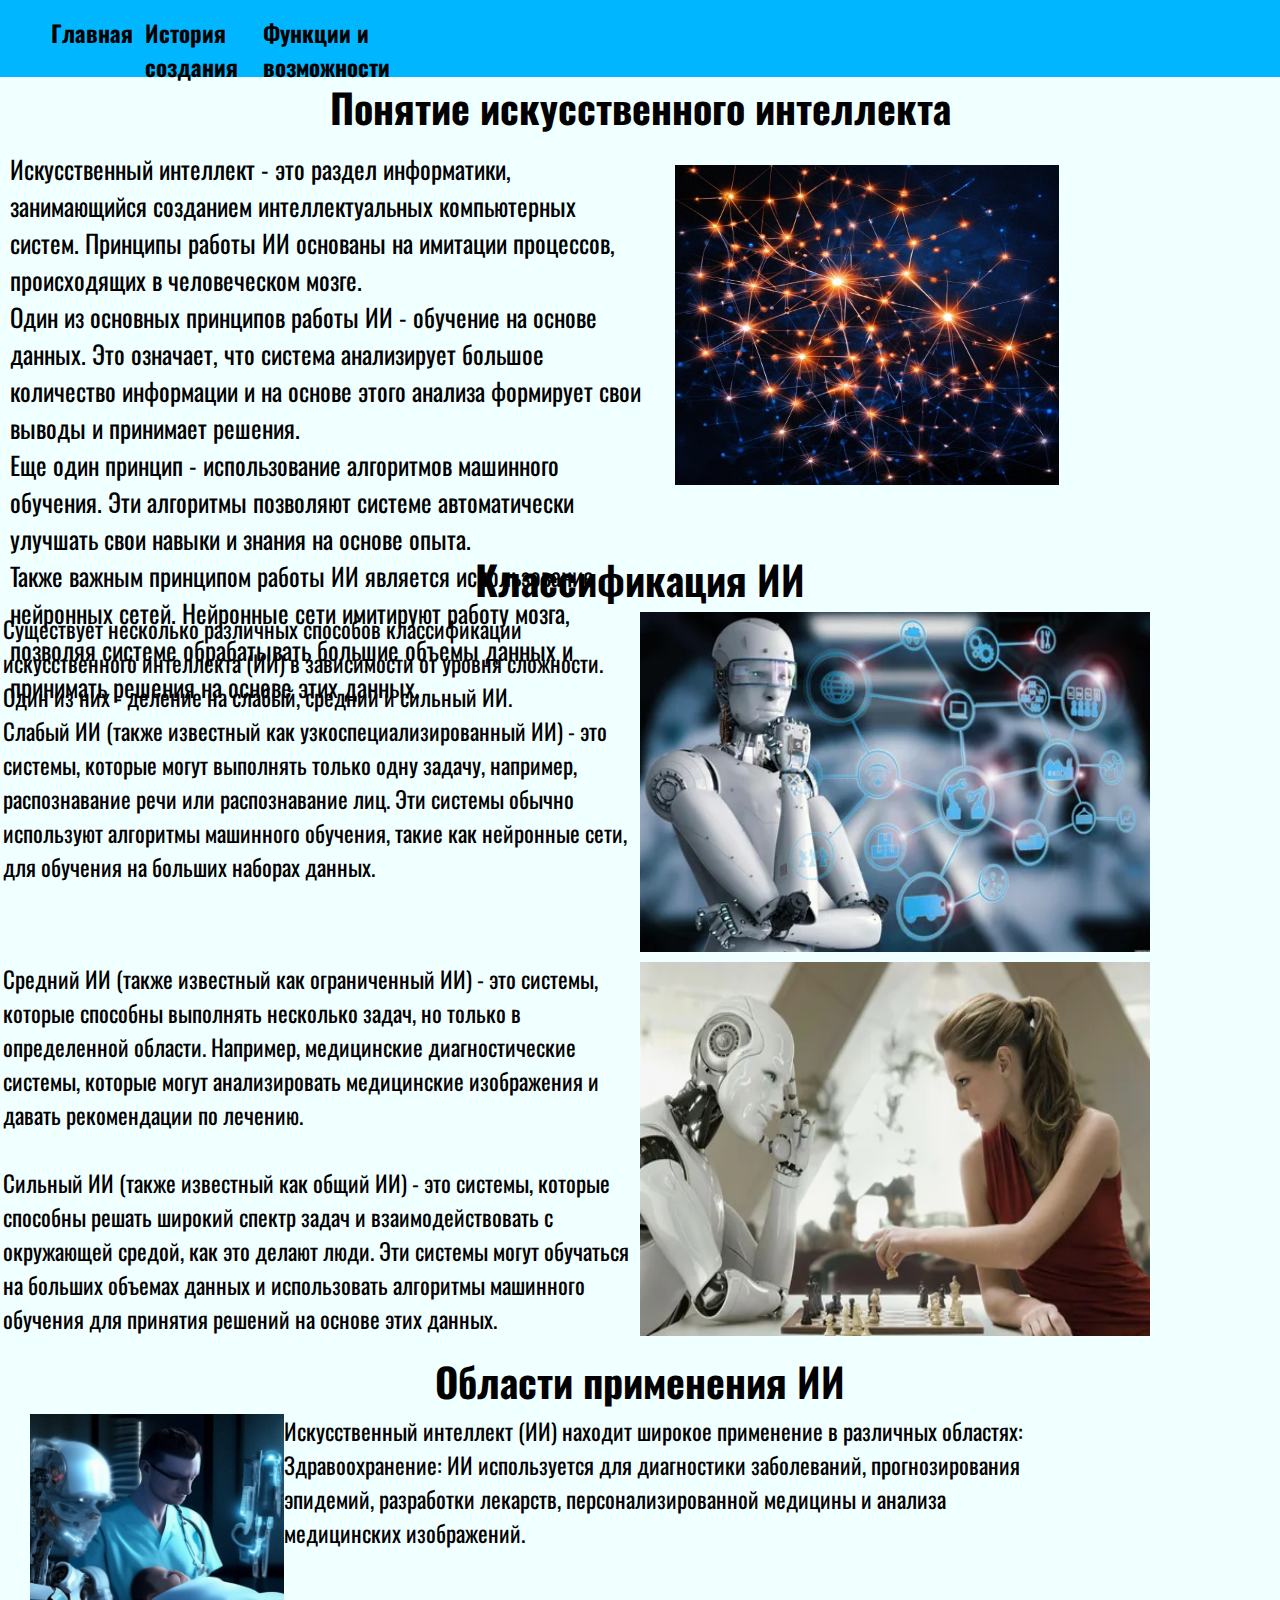
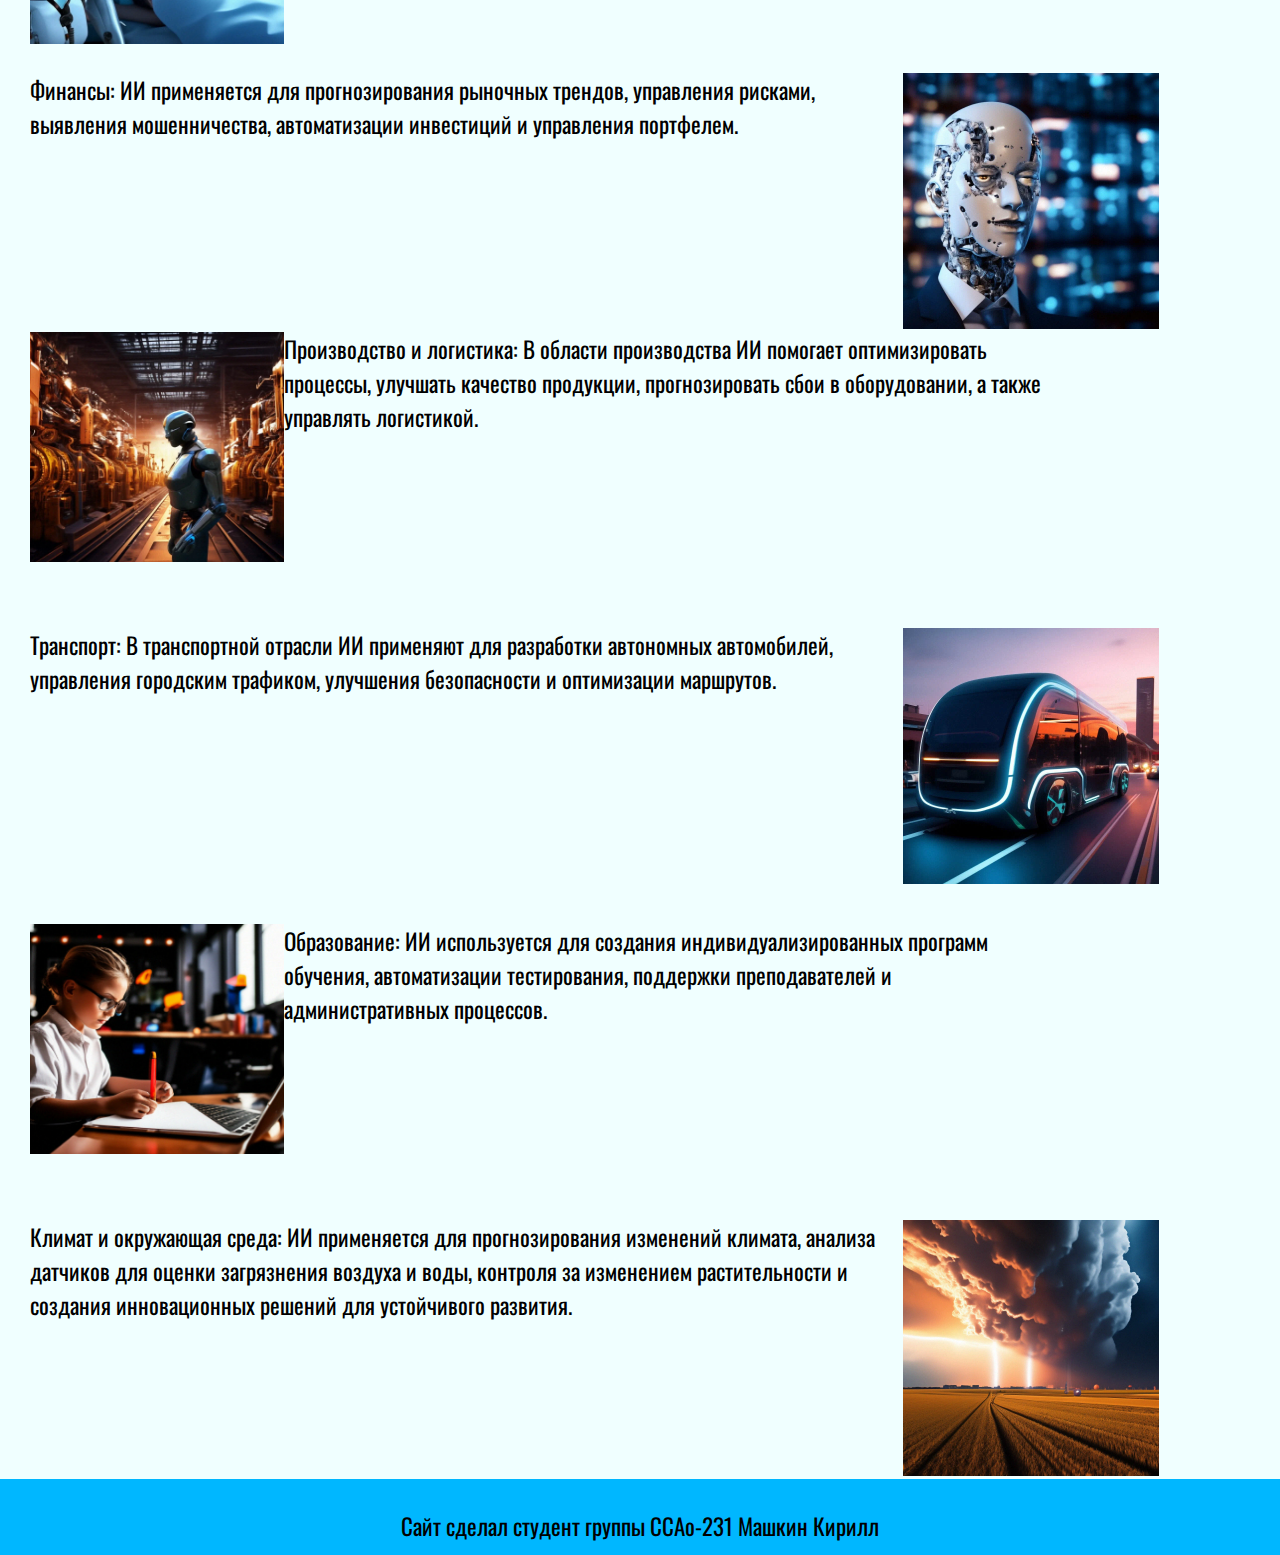
<file: index.html>
<!DOCTYPE html>
<html lang="ru">
  <head>
    <meta charset="UTF-8" />
    <meta name="viewport" content="width=device-width, initial-scale=1.0" />
    <title>Искуственный интеллект</title>
    <link rel="stylesheet" href="./styles/main.css" />
    <link rel="stylesheet" href="./styles/Главная.css" />
  </head>
  <body>
    <header>
      <nav>
        <div class="n1">
          <a href="./index.html">Главная</a>
        </div>
        <div class="n2">
          <a href="./История создания.html">История создания</a>
        </div>
        <div class="n3">
          <a href="./Функции и возможности.html">Функции и возможности</a>
        </div>
      </nav>
    </header>
    <main>
      <section class="mc1">
        <h1>Понятие искусственного интеллекта</h1>
        <div class="d1">
          <br />

          <div class="p1">
            <p class="pp1">
              Искусственный интеллект - это раздел информатики, занимающийся
              созданием интеллектуальных компьютерных систем. Принципы работы ИИ
              основаны на имитации процессов, происходящих в человеческом мозге.
              <br />
              Один из основных принципов работы ИИ - обучение на основе данных.
              Это означает, что система анализирует большое количество
              информации и на основе этого анализа формирует свои выводы и
              принимает решения.
              <br />
              Еще один принцип - использование алгоритмов машинного обучения.
              Эти алгоритмы позволяют системе автоматически улучшать свои навыки
              и знания на основе опыта. <br />
              Также важным принципом работы ИИ является использование нейронных
              сетей. Нейронные сети имитируют работу мозга, позволяя системе
              обрабатывать большие объемы данных и принимать решения на основе
              этих данных.
            </p>
          </div>
          <div class="i1">
            <img src="./images/AI.webp" alt="ИИ" width="100%" height="100%" />
          </div>
        </div>
      </section>
      <section>
        <h2>Классификация ИИ</h2>
        <div class="d2">
          <p class="pp2">
            Существует несколько различных способов классификации искусственного
            интеллекта (ИИ) в зависимости от уровня сложности. Один из них -
            деление на слабый, средний и сильный ИИ. <br />
            Слабый ИИ (также известный как узкоспециализированный ИИ) - это
            системы, которые могут выполнять только одну задачу, например,
            распознавание речи или распознавание лиц. Эти системы обычно
            используют алгоритмы машинного обучения, такие как нейронные сети,
            для обучения на больших наборах данных.
          </p>
          <img src="./images/wai.webp" alt="Картинка" class="i2" />
          <br />
          <div class="ppp1">
            <p class="pp3">
              Средний ИИ (также известный как ограниченный ИИ) - это системы,
              которые способны выполнять несколько задач, но только в
              определенной области. Например, медицинские диагностические
              системы, которые могут анализировать медицинские изображения и
              давать рекомендации по лечению.
            </p>
            <br />
            <p class="pp4">
              Сильный ИИ (также известный как общий ИИ) - это системы, которые
              способны решать широкий спектр задач и взаимодействовать с
              окружающей средой, как это делают люди. Эти системы могут
              обучаться на больших объемах данных и использовать алгоритмы
              машинного обучения для принятия решений на основе этих данных.
            </p>
          </div>
          <br />

          <img src="./images/sai.webp" alt="Картинка" class="i3" />
        </div>
      </section>
      <section>
        <h3>Области применения ИИ</h3>
        <div class="d3">
          <p class="pp5">
            Искусственный интеллект (ИИ) находит широкое применение в различных
            областях: <br />
            Здравоохранение: ИИ используется для диагностики заболеваний,
            прогнозирования эпидемий, разработки лекарств, персонализированной
            медицины и анализа медицинских изображений.
          </p>
          <br />
          <img src="./images/mai.webp" alt="Медицина" class="i4" />
        </div>
        <div class="d4">
          <p class="pp6">
            Финансы: ИИ применяется для прогнозирования рыночных трендов,
            управления рисками, выявления мошенничества, автоматизации
            инвестиций и управления портфелем. <br />
          </p>
          <img src="./images/eai.webp" alt="Финансы" class="i5" /> <br />
        </div>
        <div class="d5">
          <p class="pp7">
            Производство и логистика: В области производства ИИ помогает
            оптимизировать процессы, улучшать качество продукции, прогнозировать
            сбои в оборудовании, а также управлять логистикой.
          </p>

          <br />
          <img src="./images/iai.webp" alt="Производство" class="i6" />
        </div>
        <br />
        <div class="d6">
          <p class="pp8">
            Транспорт: В транспортной отрасли ИИ применяют для разработки
            автономных автомобилей, управления городским трафиком, улучшения
            безопасности и оптимизации маршрутов.
          </p>
          <br />
          <img src="./images/tai.webp" alt="Транспорт" class="i7" />
        </div>
        <br />
        <div class="d7">
          <p class="pp9">
            Образование: ИИ используется для создания индивидуализированных
            программ обучения, автоматизации тестирования, поддержки
            преподавателей и административных процессов.
          </p>
          <br />
          <img src="./images/Edai.webp" alt="Образование" class="i8" />
        </div>
        <br />
        <div class="d8">
          <p class="pp10">
            Климат и окружающая среда: ИИ применяется для прогнозирования
            изменений климата, анализа датчиков для оценки загрязнения воздуха и
            воды, контроля за изменением растительности и создания инновационных
            решений для устойчивого развития.
          </p>

          <br />
          <img src="./images/weai.webp" alt="Погода" class="i9" />
        </div>
      </section>
    </main>
    <footer>
      <p>Сайт сделал студент группы ССАо-231 Машкин Кирилл</p>
    </footer>
  </body>
</html>
</file>
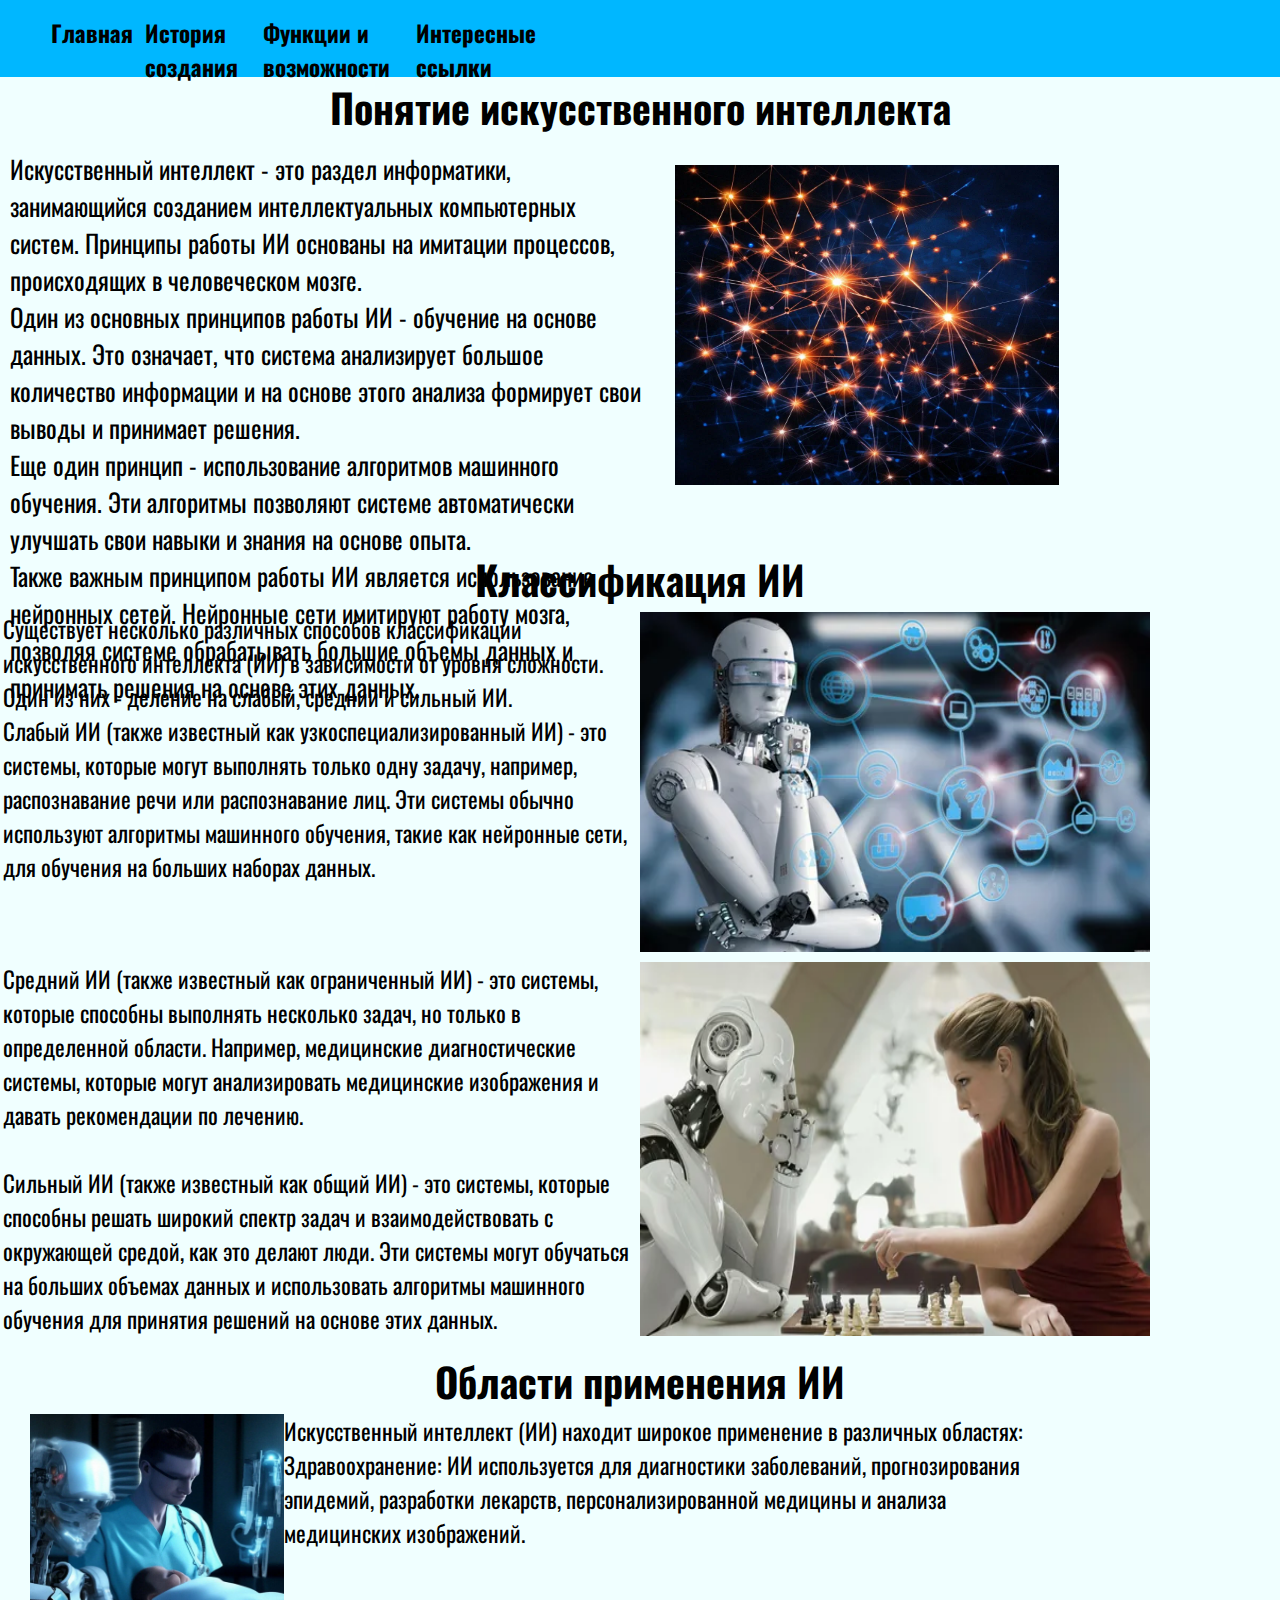
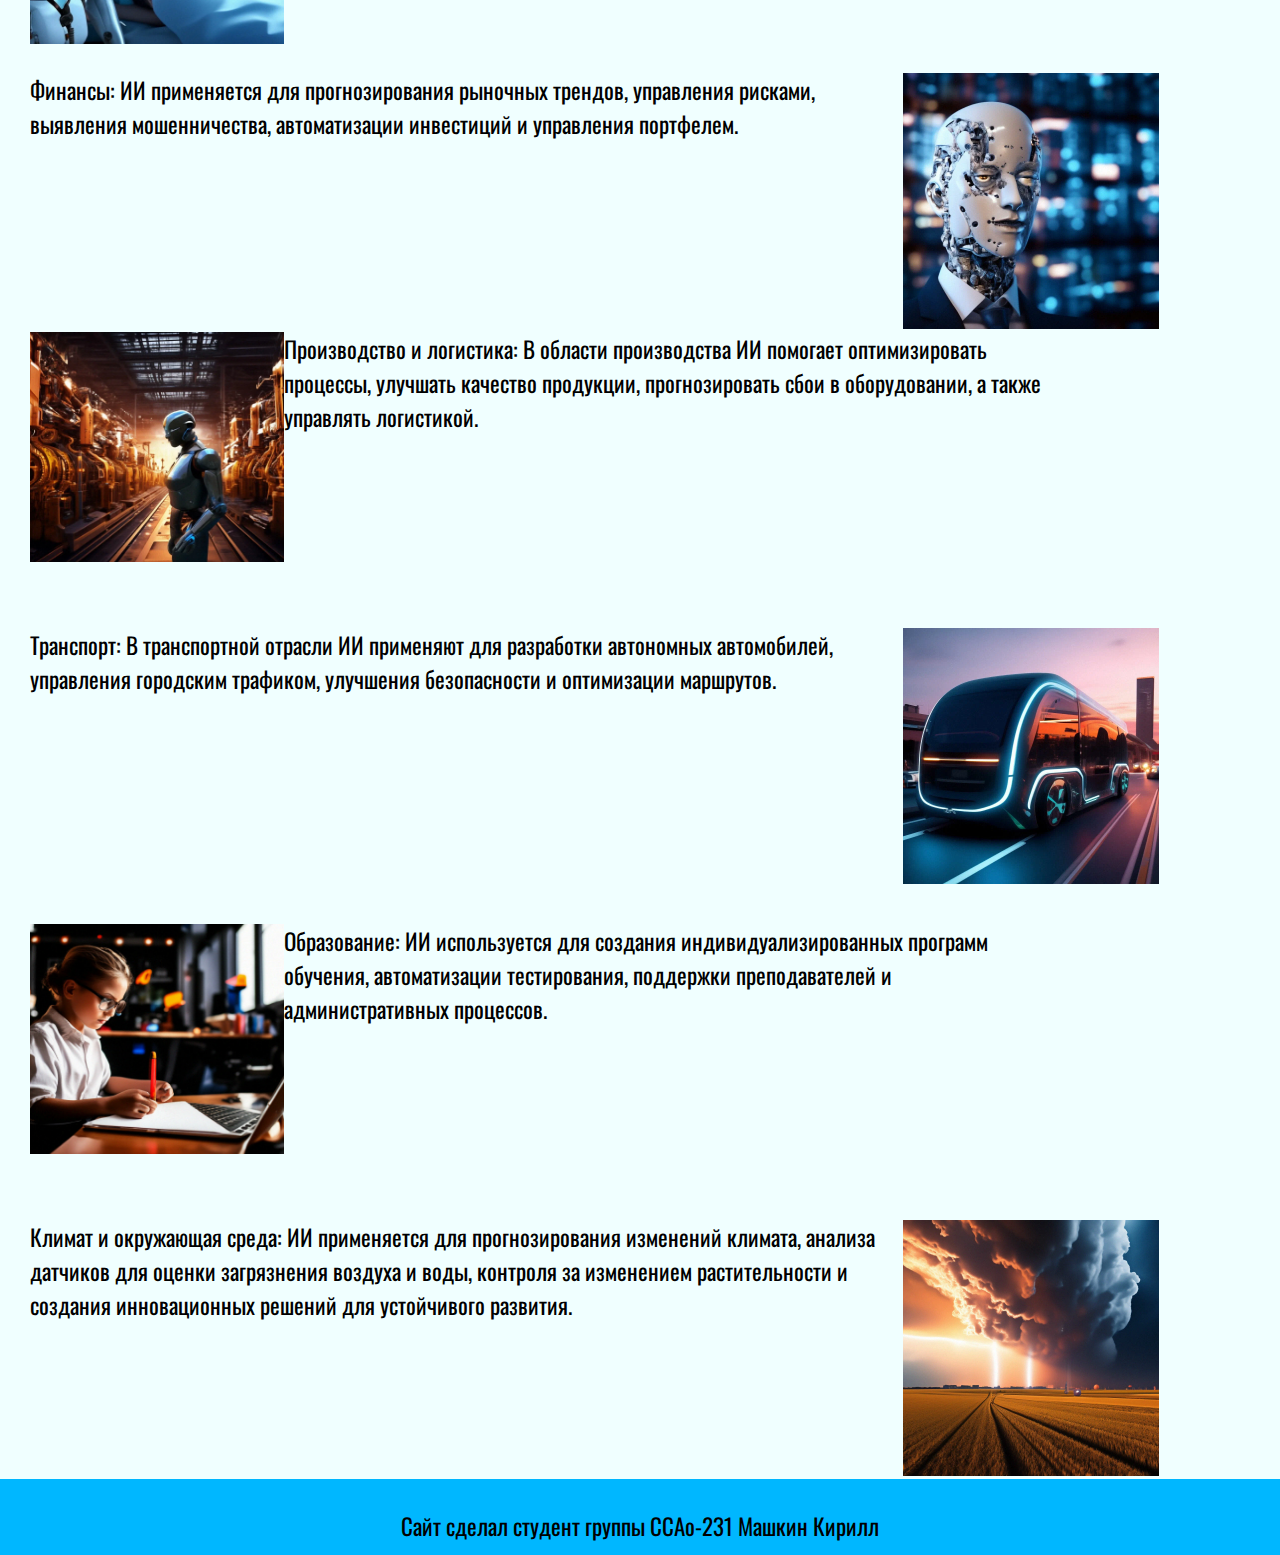
<file: Главная.html>
<!DOCTYPE html>
<html lang="ru">
  <head>
    <meta charset="UTF-8" />
    <meta name="viewport" content="width=device-width, initial-scale=1.0" />
    <title>Искуственный интеллект</title>
    <link rel="stylesheet" href="./styles/main.css" />
    <link rel="stylesheet" href="./styles/Главная.css" />
  </head>
  <body>
    <header>
      <nav>
        <div class="n1">
          <a href="./Главная.html">Главная</a>
        </div>
        <div class="n2">
          <a href="./История создания.html">История создания</a>
        </div>
        <div class="n3">
          <a href="./Функции и возможности.html">Функции и возможности</a>
        </div>
        <div class="n4">
          <a href="./Интересные ссылки.html">Интересные ссылки</a>
        </div>
      </nav>
    </header>
    <main>
      <section class="mc1">
        <h1>Понятие искусственного интеллекта</h1>
        <div class="d1">
          <br />

          <div class="p1">
            <p class="pp1">
              Искусственный интеллект - это раздел информатики, занимающийся
              созданием интеллектуальных компьютерных систем. Принципы работы ИИ
              основаны на имитации процессов, происходящих в человеческом мозге.
              <br />
              Один из основных принципов работы ИИ - обучение на основе данных.
              Это означает, что система анализирует большое количество
              информации и на основе этого анализа формирует свои выводы и
              принимает решения.
              <br />
              Еще один принцип - использование алгоритмов машинного обучения.
              Эти алгоритмы позволяют системе автоматически улучшать свои навыки
              и знания на основе опыта. <br />
              Также важным принципом работы ИИ является использование нейронных
              сетей. Нейронные сети имитируют работу мозга, позволяя системе
              обрабатывать большие объемы данных и принимать решения на основе
              этих данных.
            </p>
          </div>
          <div class="i1">
            <img src="./images/AI.webp" alt="ИИ" width="100%" height="100%" />
          </div>
        </div>
      </section>
      <section>
        <h2>Классификация ИИ</h2>
        <div class="d2">
          <p class="pp2">
            Существует несколько различных способов классификации искусственного
            интеллекта (ИИ) в зависимости от уровня сложности. Один из них -
            деление на слабый, средний и сильный ИИ. <br />
            Слабый ИИ (также известный как узкоспециализированный ИИ) - это
            системы, которые могут выполнять только одну задачу, например,
            распознавание речи или распознавание лиц. Эти системы обычно
            используют алгоритмы машинного обучения, такие как нейронные сети,
            для обучения на больших наборах данных.
          </p>
          <img src="./images/wai.webp" alt="Картинка" class="i2" />
          <br />
          <div class="ppp1">
            <p class="pp3">
              Средний ИИ (также известный как ограниченный ИИ) - это системы,
              которые способны выполнять несколько задач, но только в
              определенной области. Например, медицинские диагностические
              системы, которые могут анализировать медицинские изображения и
              давать рекомендации по лечению.
            </p>
            <br />
            <p class="pp4">
              Сильный ИИ (также известный как общий ИИ) - это системы, которые
              способны решать широкий спектр задач и взаимодействовать с
              окружающей средой, как это делают люди. Эти системы могут
              обучаться на больших объемах данных и использовать алгоритмы
              машинного обучения для принятия решений на основе этих данных.
            </p>
          </div>
          <br />

          <img src="./images/sai.webp" alt="Картинка" class="i3" />
        </div>
      </section>
      <section>
        <h3>Области применения ИИ</h3>
        <div class="d3">
          <p class="pp5">
            Искусственный интеллект (ИИ) находит широкое применение в различных
            областях: <br />
            Здравоохранение: ИИ используется для диагностики заболеваний,
            прогнозирования эпидемий, разработки лекарств, персонализированной
            медицины и анализа медицинских изображений.
          </p>
          <br />
          <img src="./images/mai.webp" alt="Медицина" class="i4" />
        </div>
        <div class="d4">
          <p class="pp6">
            Финансы: ИИ применяется для прогнозирования рыночных трендов,
            управления рисками, выявления мошенничества, автоматизации
            инвестиций и управления портфелем. <br />
          </p>
          <img src="./images/eai.webp" alt="Финансы" class="i5" /> <br />
        </div>
        <div class="d5">
          <p class="pp7">
            Производство и логистика: В области производства ИИ помогает
            оптимизировать процессы, улучшать качество продукции, прогнозировать
            сбои в оборудовании, а также управлять логистикой.
          </p>

          <br />
          <img src="./images/iai.webp" alt="Производство" class="i6" />
        </div>
        <br />
        <div class="d6">
          <p class="pp8">
            Транспорт: В транспортной отрасли ИИ применяют для разработки
            автономных автомобилей, управления городским трафиком, улучшения
            безопасности и оптимизации маршрутов.
          </p>
          <br />
          <img src="./images/tai.webp" alt="Транспорт" class="i7" />
        </div>
        <br />
        <div class="d7">
          <p class="pp9">
            Образование: ИИ используется для создания индивидуализированных
            программ обучения, автоматизации тестирования, поддержки
            преподавателей и административных процессов.
          </p>
          <br />
          <img src="./images/Edai.webp" alt="Образование" class="i8" />
        </div>
        <br />
        <div class="d8">
          <p class="pp10">
            Климат и окружающая среда: ИИ применяется для прогнозирования
            изменений климата, анализа датчиков для оценки загрязнения воздуха и
            воды, контроля за изменением растительности и создания инновационных
            решений для устойчивого развития.
          </p>

          <br />
          <img src="./images/weai.webp" alt="Погода" class="i9" />
        </div>
      </section>
    </main>
    <footer>
      <p>Сайт сделал студент группы ССАо-231 Машкин Кирилл</p>
    </footer>
  </body>
</html>
</file>
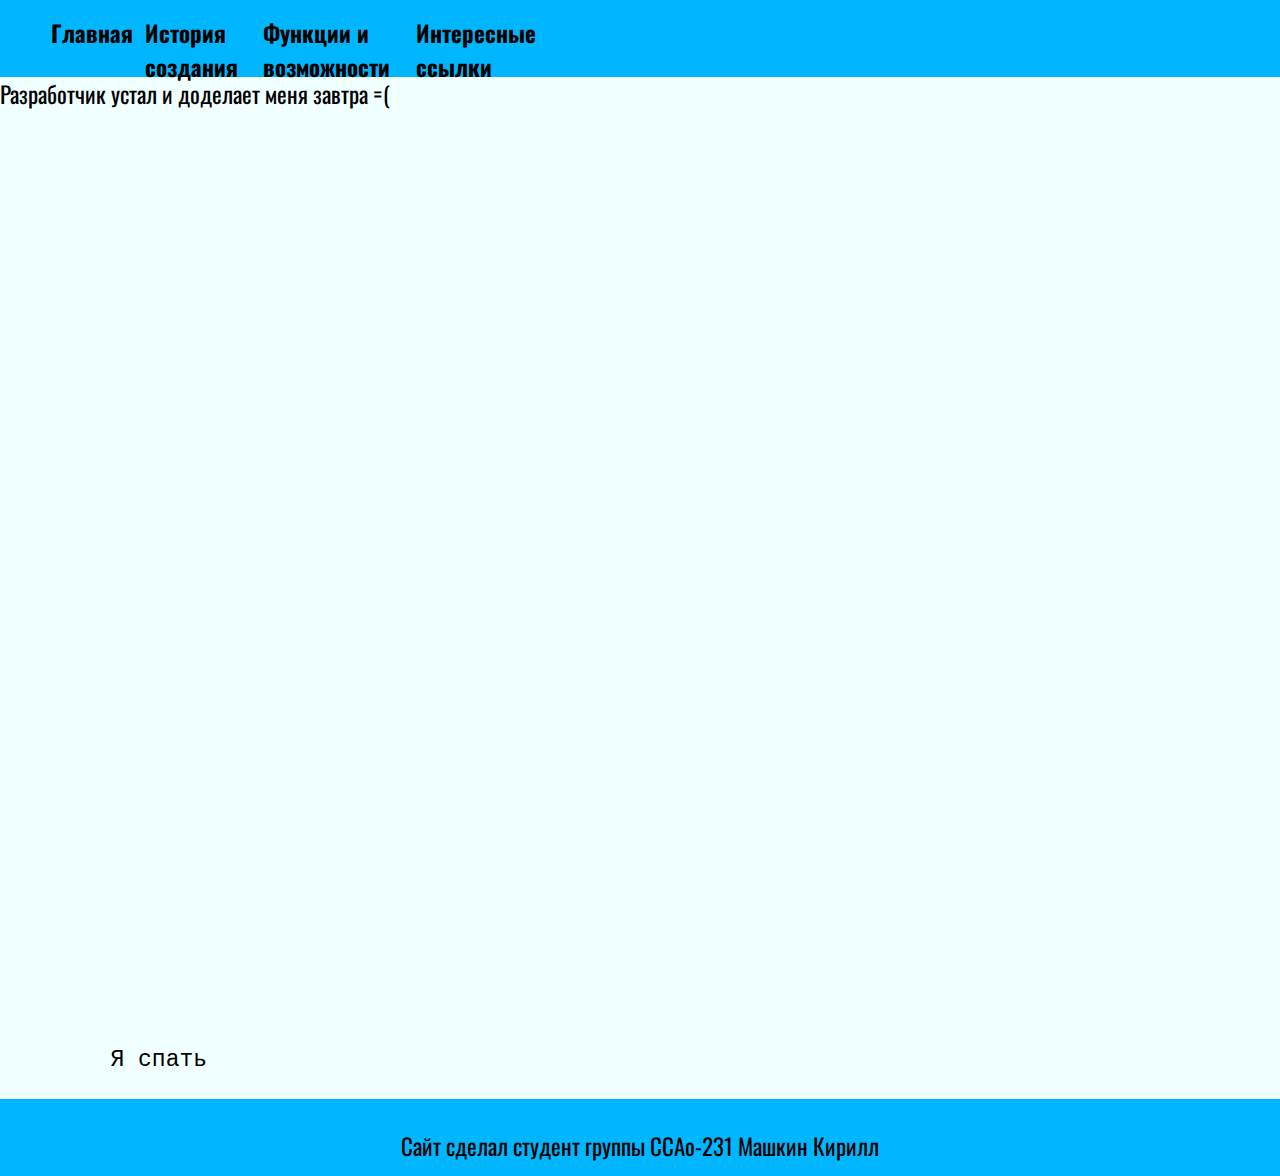
<file: Интересные ссылки.html>
<!DOCTYPE html>
<html lang="en">
  <head>
    <meta charset="UTF-8" />
    <meta name="viewport" content="width=device-width, initial-scale=1.0" />
    <title>Искуственный интеллект: Интересные ссылки</title>
    <link rel="stylesheet" href="./styles/main.css" />
  </head>
  <body>
    <header>
      <nav>
        <div class="n1">
          <a href="./index.html">Главная</a>
        </div>
        <div class="n2">
          <a href="./История создания.html">История создания</a>
        </div>
        <div class="n3">
          <a href="./Функции и возможности.html">Функции и возможности</a>
        </div>
        <div class="n4">
          <a href="./Интересные ссылки.html">Интересные ссылки</a>
        </div>
      </nav>
    </header>
    <main>
      <p>Разработчик устал и доделает меня завтра =(</p>
      <pre>




































        Я спать
      </pre>
    </main>
    <footer>
      <p>Сайт сделал студент группы ССАо-231 Машкин Кирилл</p>
    </footer>
  </body>
</html>
</file>
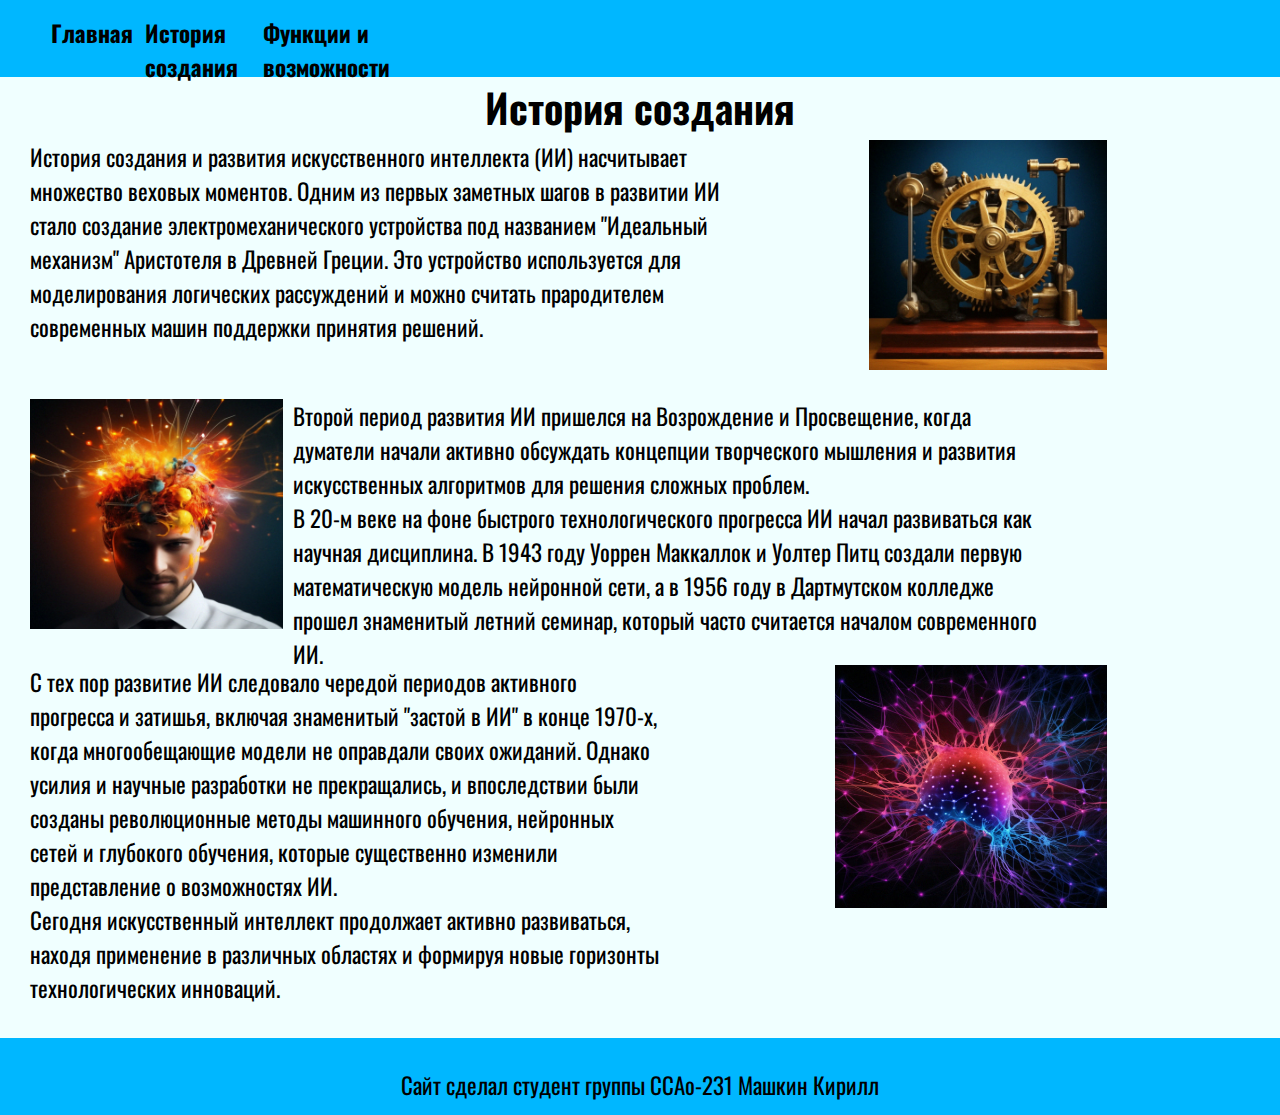
<file: История создания.html>
<!DOCTYPE html>
<html lang="ru">
  <head>
    <meta charset="UTF-8" />
    <meta name="viewport" content="width=device-width, initial-scale=1.0" />
    <title>Искуственный интеллект: История создания</title>
    <link rel="stylesheet" href="./styles/main.css" />
    <link rel="stylesheet" href="./styles/ИС.css" />
  </head>
  <body>
    <header>
      <nav>
        <div class="n1">
          <a href="./index.html">Главная</a>
        </div>
        <div class="n2">
          <a href="./История создания.html">История создания</a>
        </div>
        <div class="n3">
          <a href="./Функции и возможности.html">Функции и возможности</a>
        </div>
        
      </nav>
    </header>
    <main>
      <section>
        <h1>История создания</h1>
        <div class="d1"> 
          
        <p class="pp1" >
          История создания и развития искусственного интеллекта (ИИ) насчитывает
          множество веховых моментов. Одним из первых заметных шагов в развитии
          ИИ стало создание электромеханического устройства под названием
          "Идеальный механизм" Аристотеля в Древней Греции. Это устройство
          используется для моделирования логических рассуждений и можно считать
          прародителем современных машин поддержки принятия решений. <br />
        </p>
          <img src="./images/hai1.webp" alt="ИС1" class="i1" />
       
         <br />
        </div>
        
        <div class="d2">
          <p class="pp2">
          Второй период развития ИИ пришелся на Возрождение и Просвещение, когда
          думатели начали активно обсуждать концепции творческого мышления и
          развития искусственных алгоритмов для решения сложных проблем. <br />
          В 20-м веке на фоне быстрого технологического прогресса ИИ начал
          развиваться как научная дисциплина. В 1943 году Уоррен Маккаллок и
          Уолтер Питц создали первую математическую модель нейронной сети, а в
          1956 году в Дартмутском колледже прошел знаменитый летний семинар,
          который часто считается началом современного ИИ. <br />
        </p>
          <img src="./images/hai2.webp" alt="ИС2" class="i2" /> 
       
        <br />
        </div>
        



        <div class="d3">
          <p class="pp3">
          С тех пор развитие ИИ следовало чередой периодов активного прогресса и
          затишья, включая знаменитый "застой в ИИ" в конце 1970-х, когда
          многообещающие модели не оправдали своих ожиданий. Однако усилия и
          научные разработки не прекращались, и впоследствии были созданы
          революционные методы машинного обучения, нейронных сетей и глубокого
          обучения, которые существенно изменили представление о возможностях
          ИИ. <br />Сегодня искусственный интеллект продолжает активно
          развиваться, находя применение в различных областях и формируя новые
          горизонты технологических инноваций. 
        </p>
        <br />
          <img src="./images/hai3.webp" alt="ИС3" class="i3" />
        </p>
        </div>
          <br />
        </p>
      </section>
    </main>
    <footer>
      <p>Сайт сделал студент группы ССАо-231 Машкин Кирилл</p>
    </footer>
  </body>
</html>
</file>
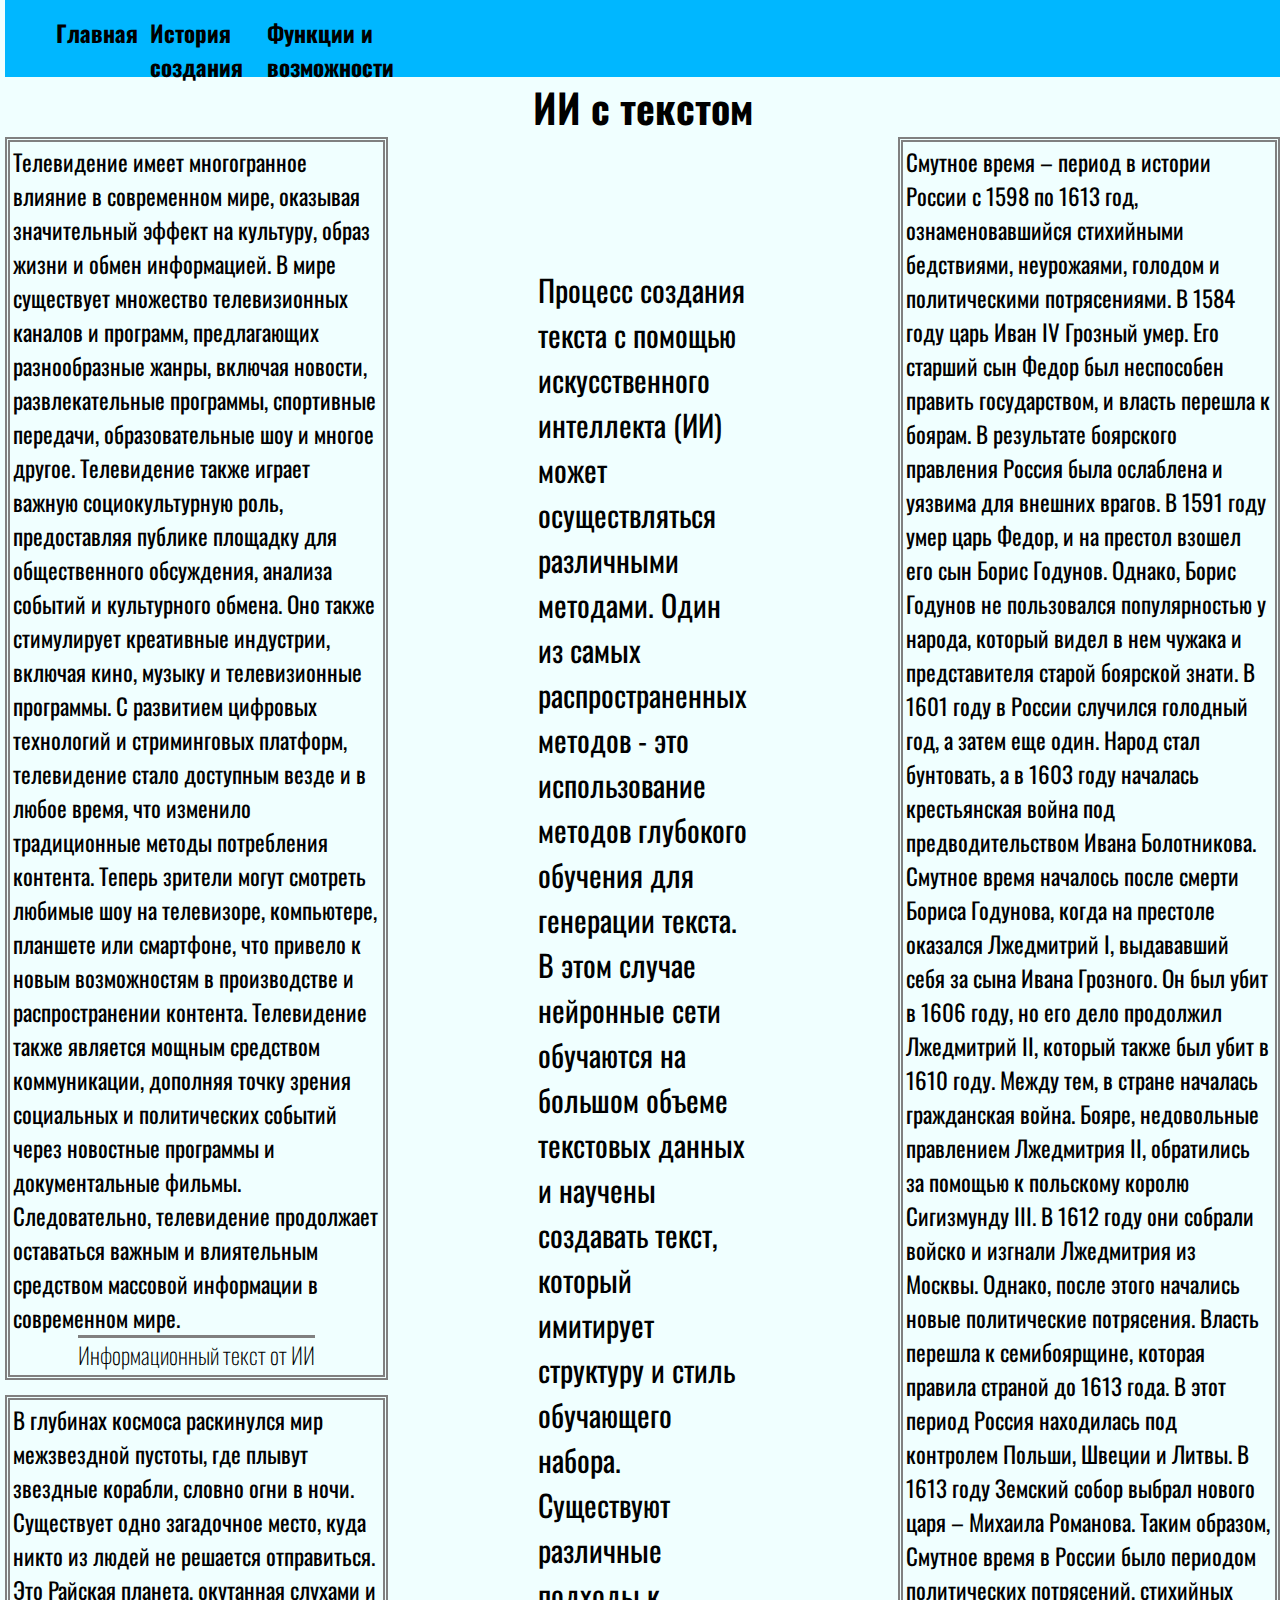
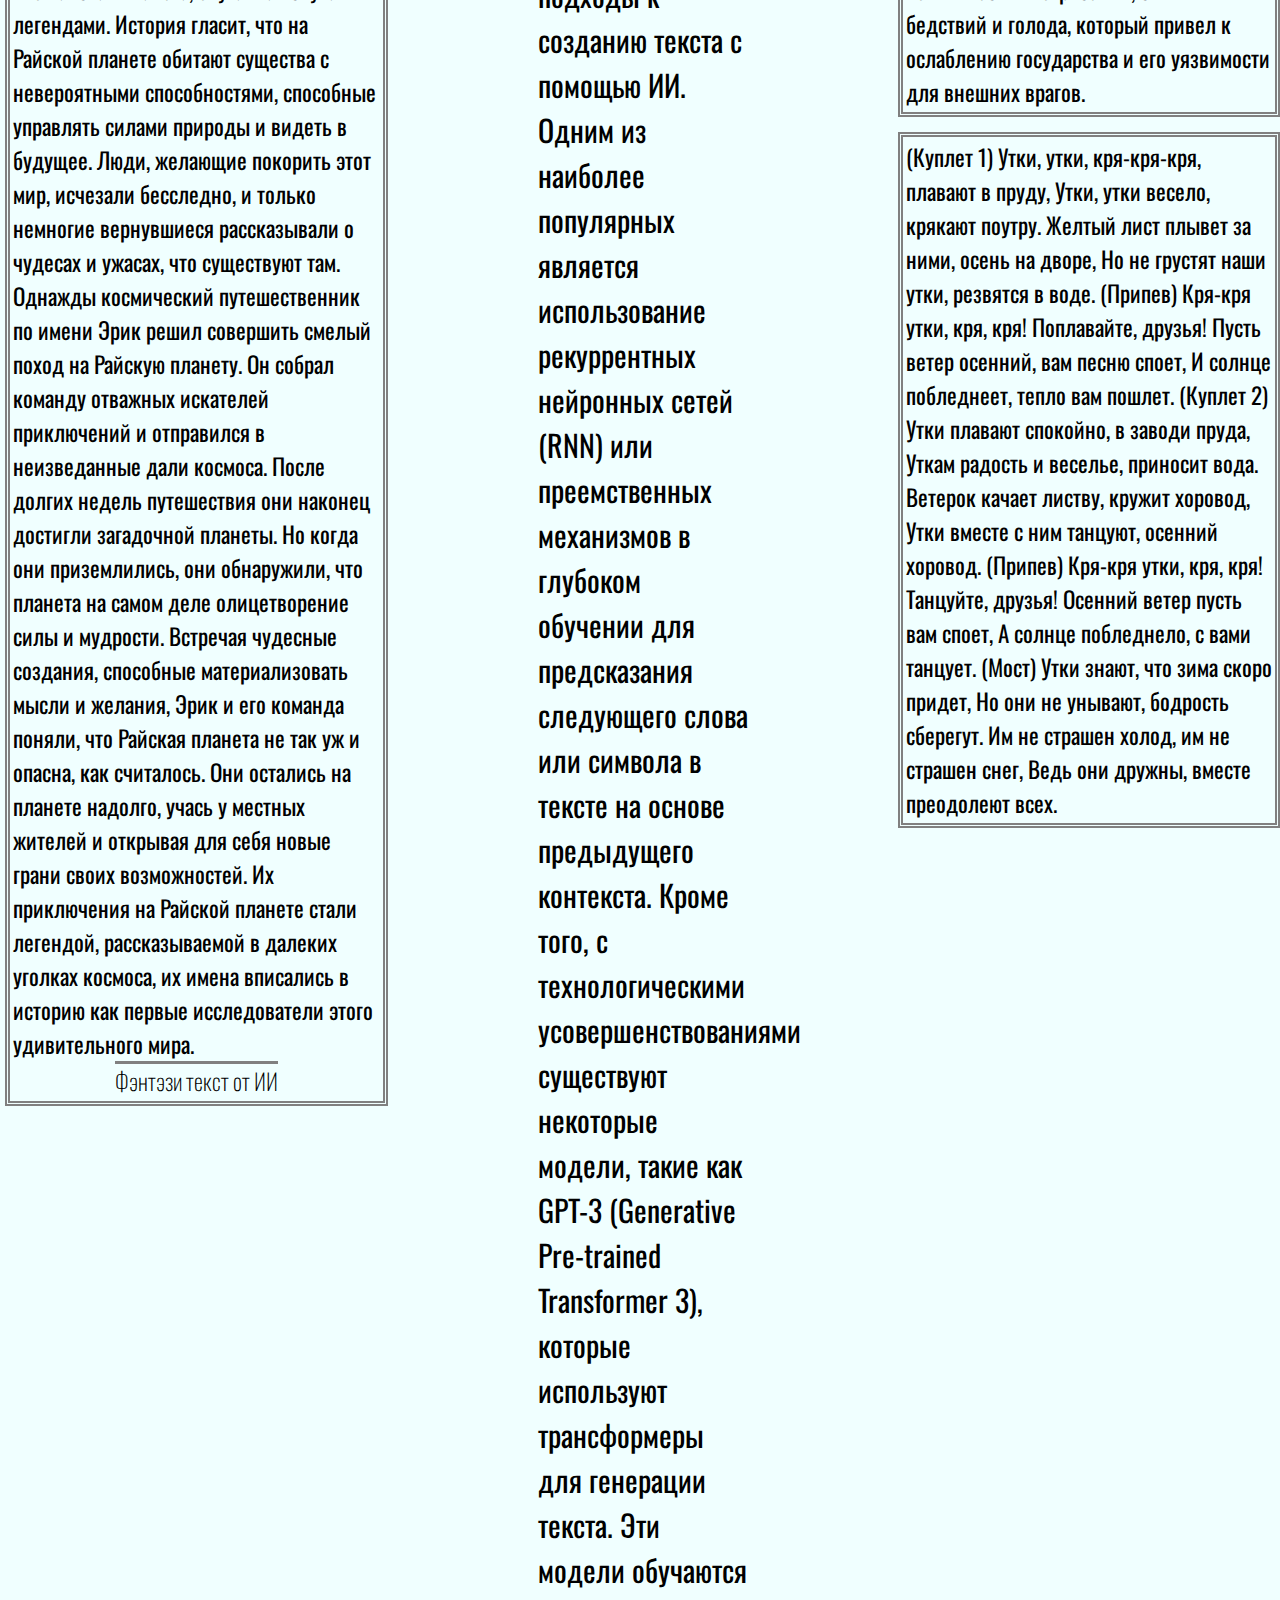
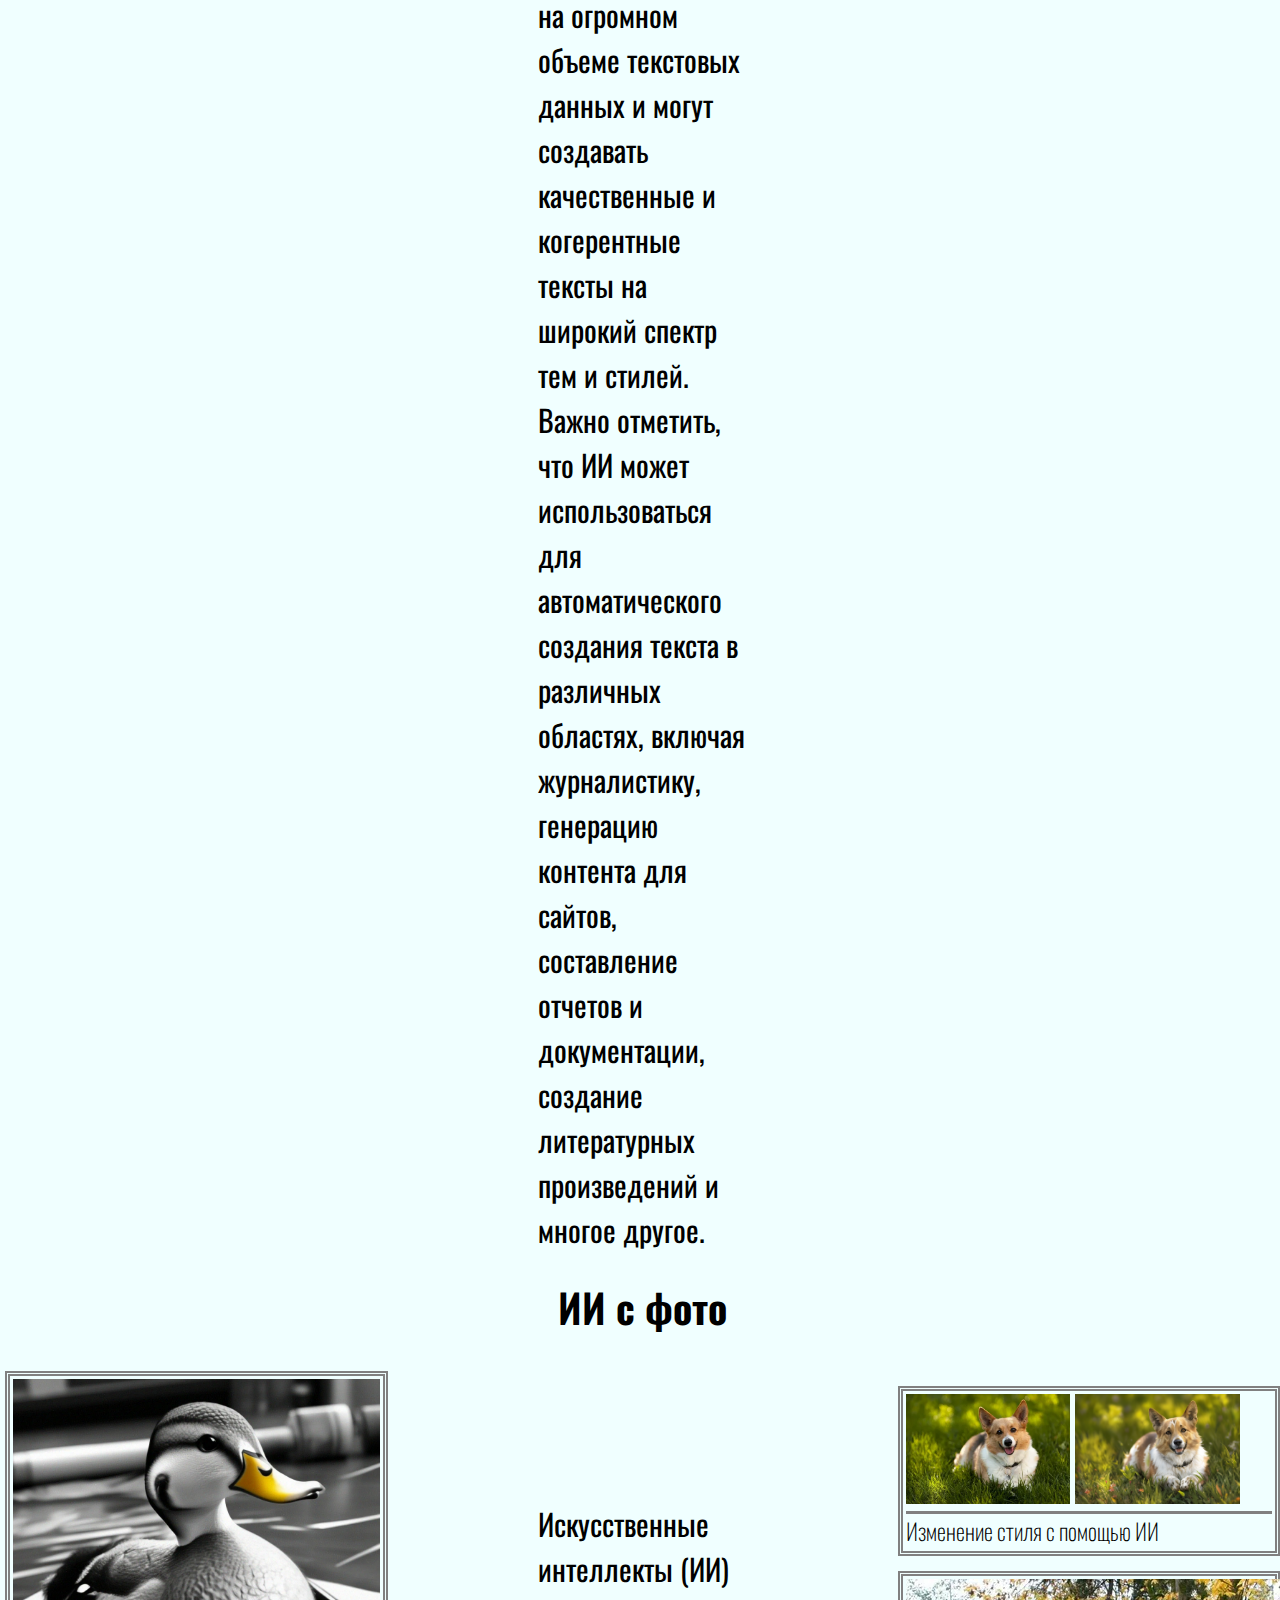
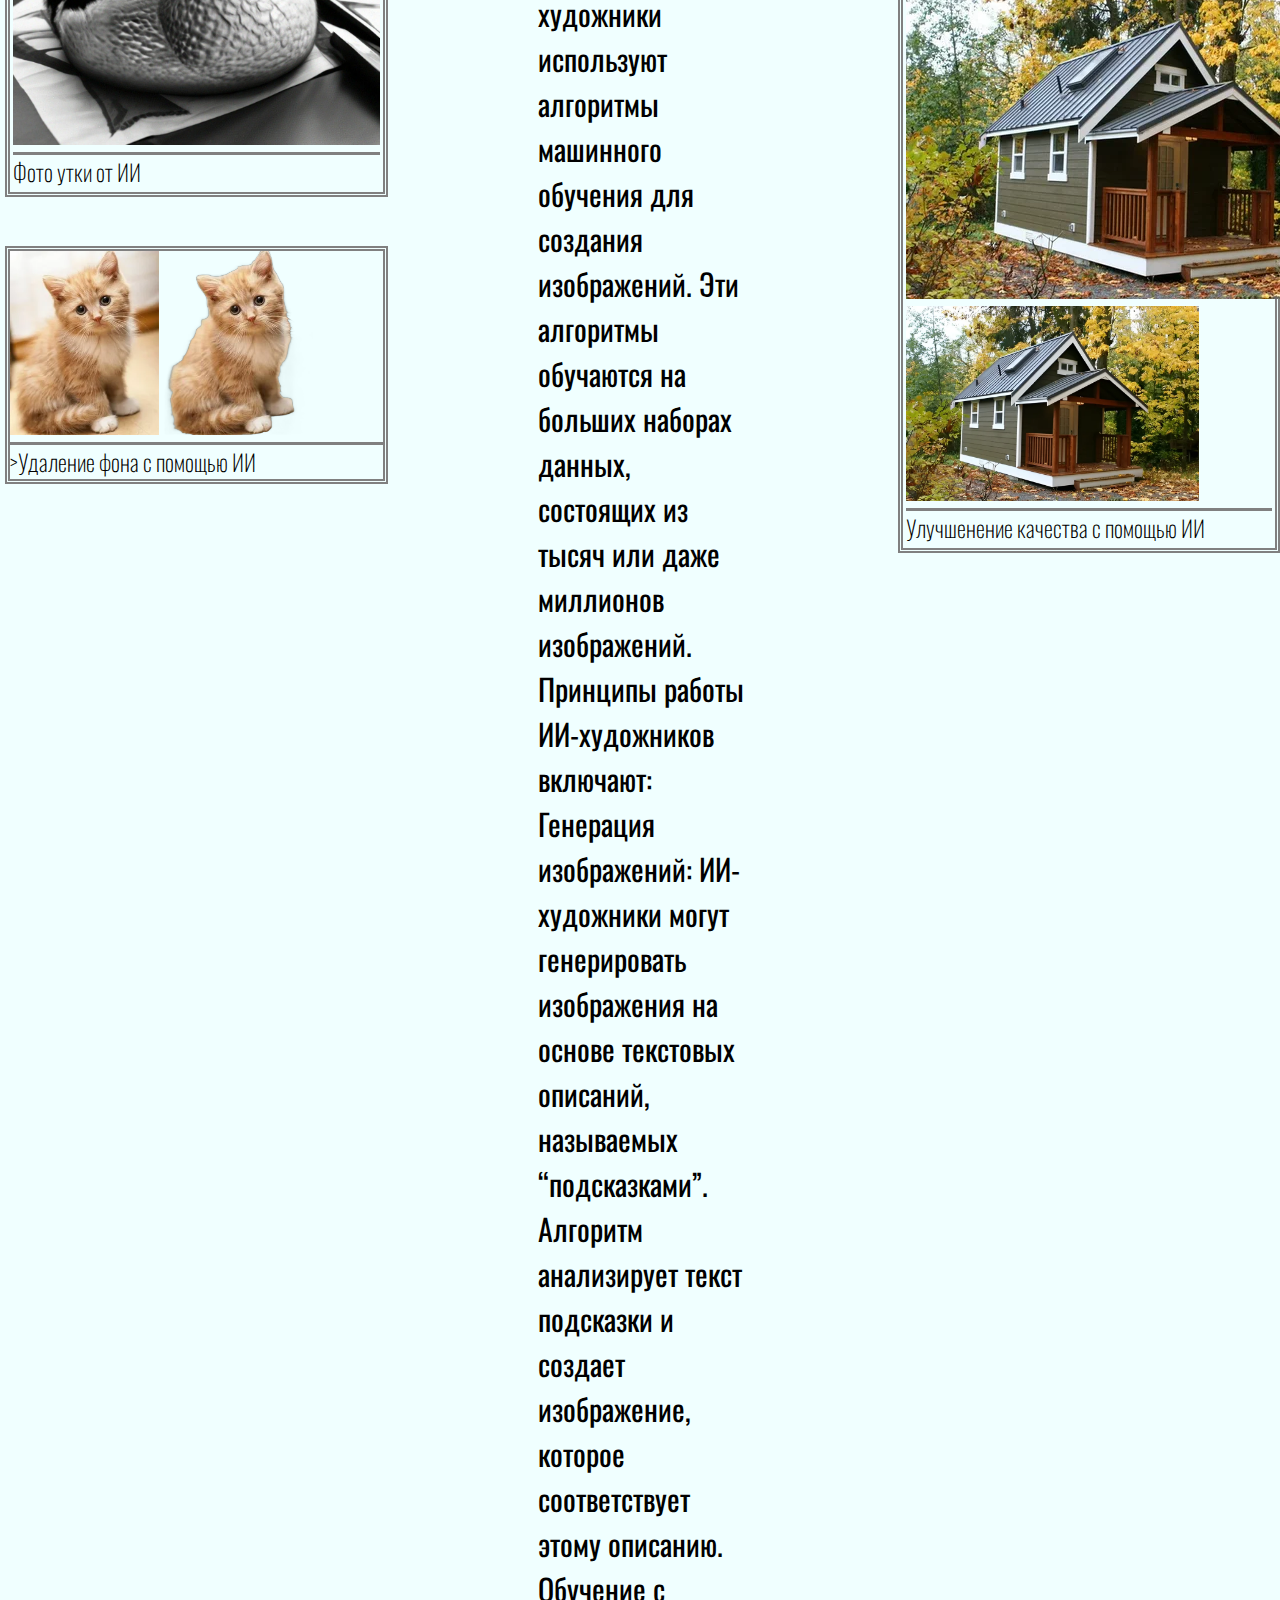
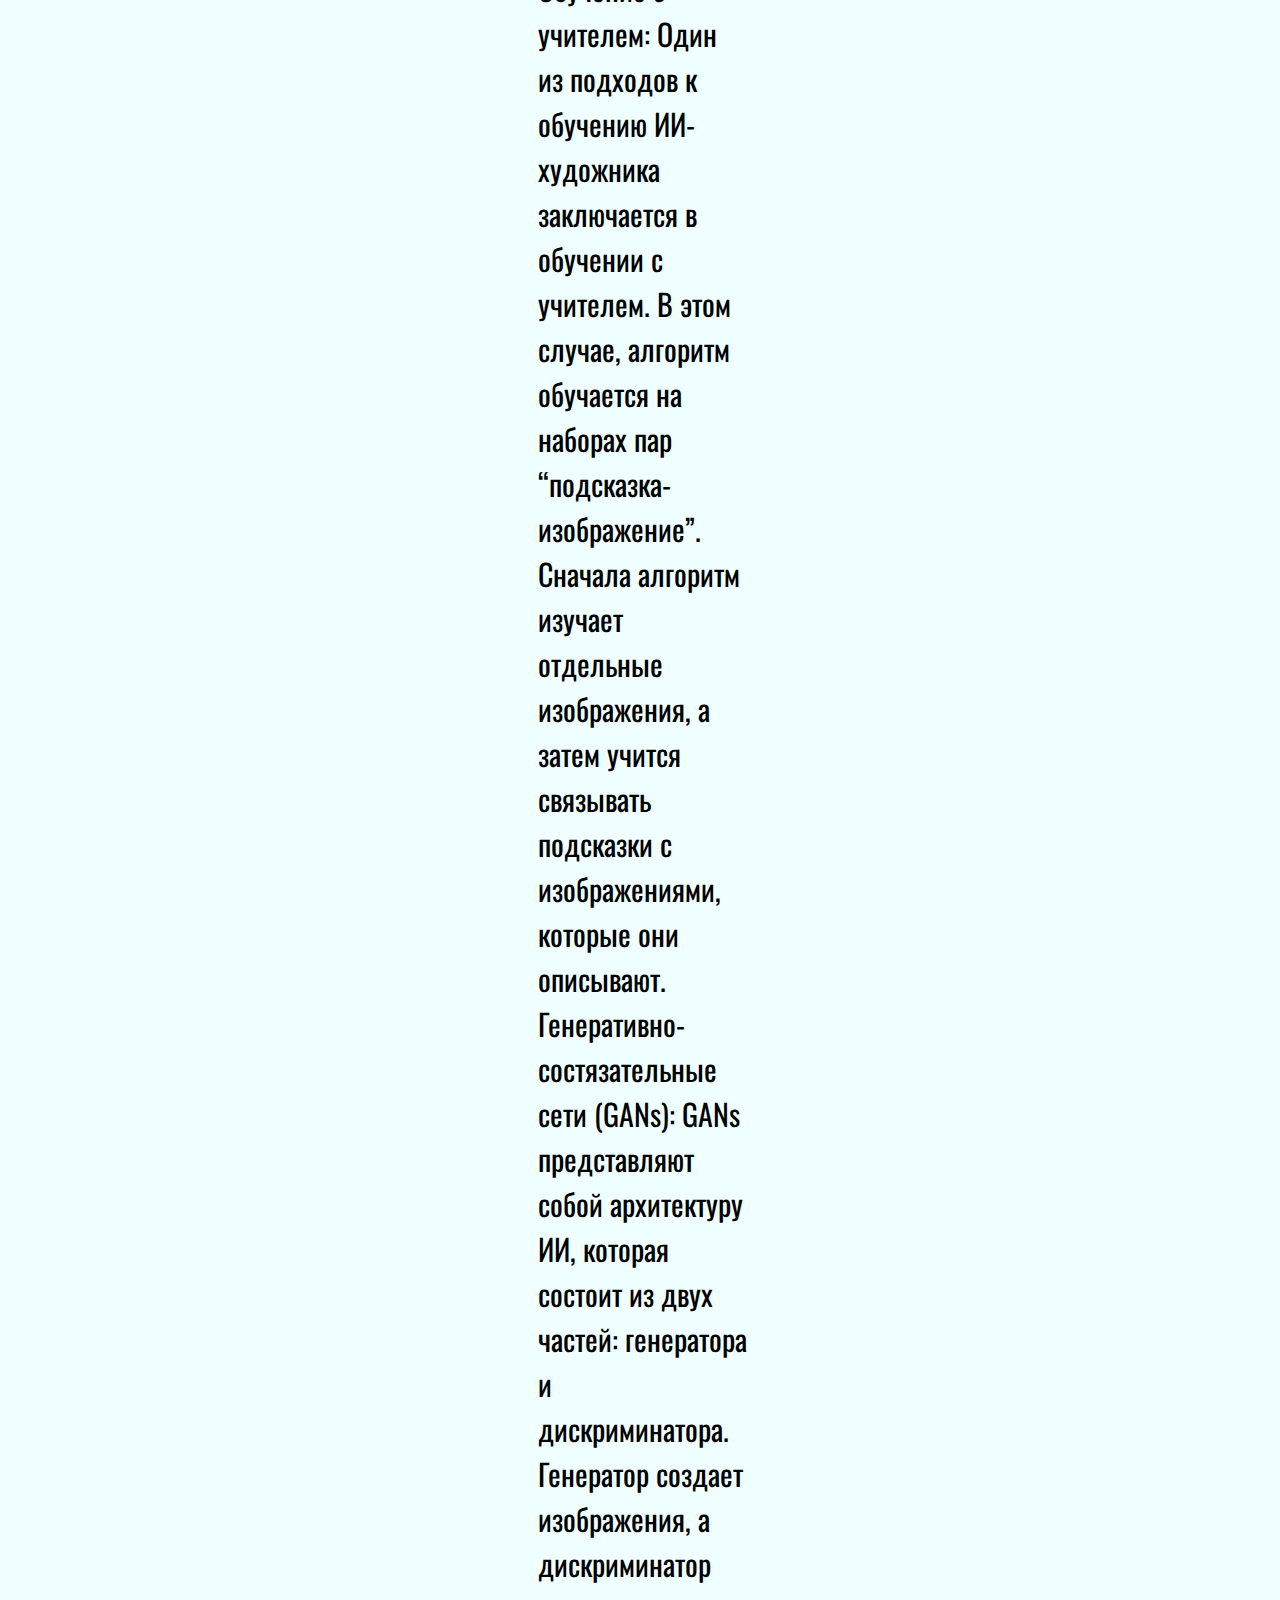
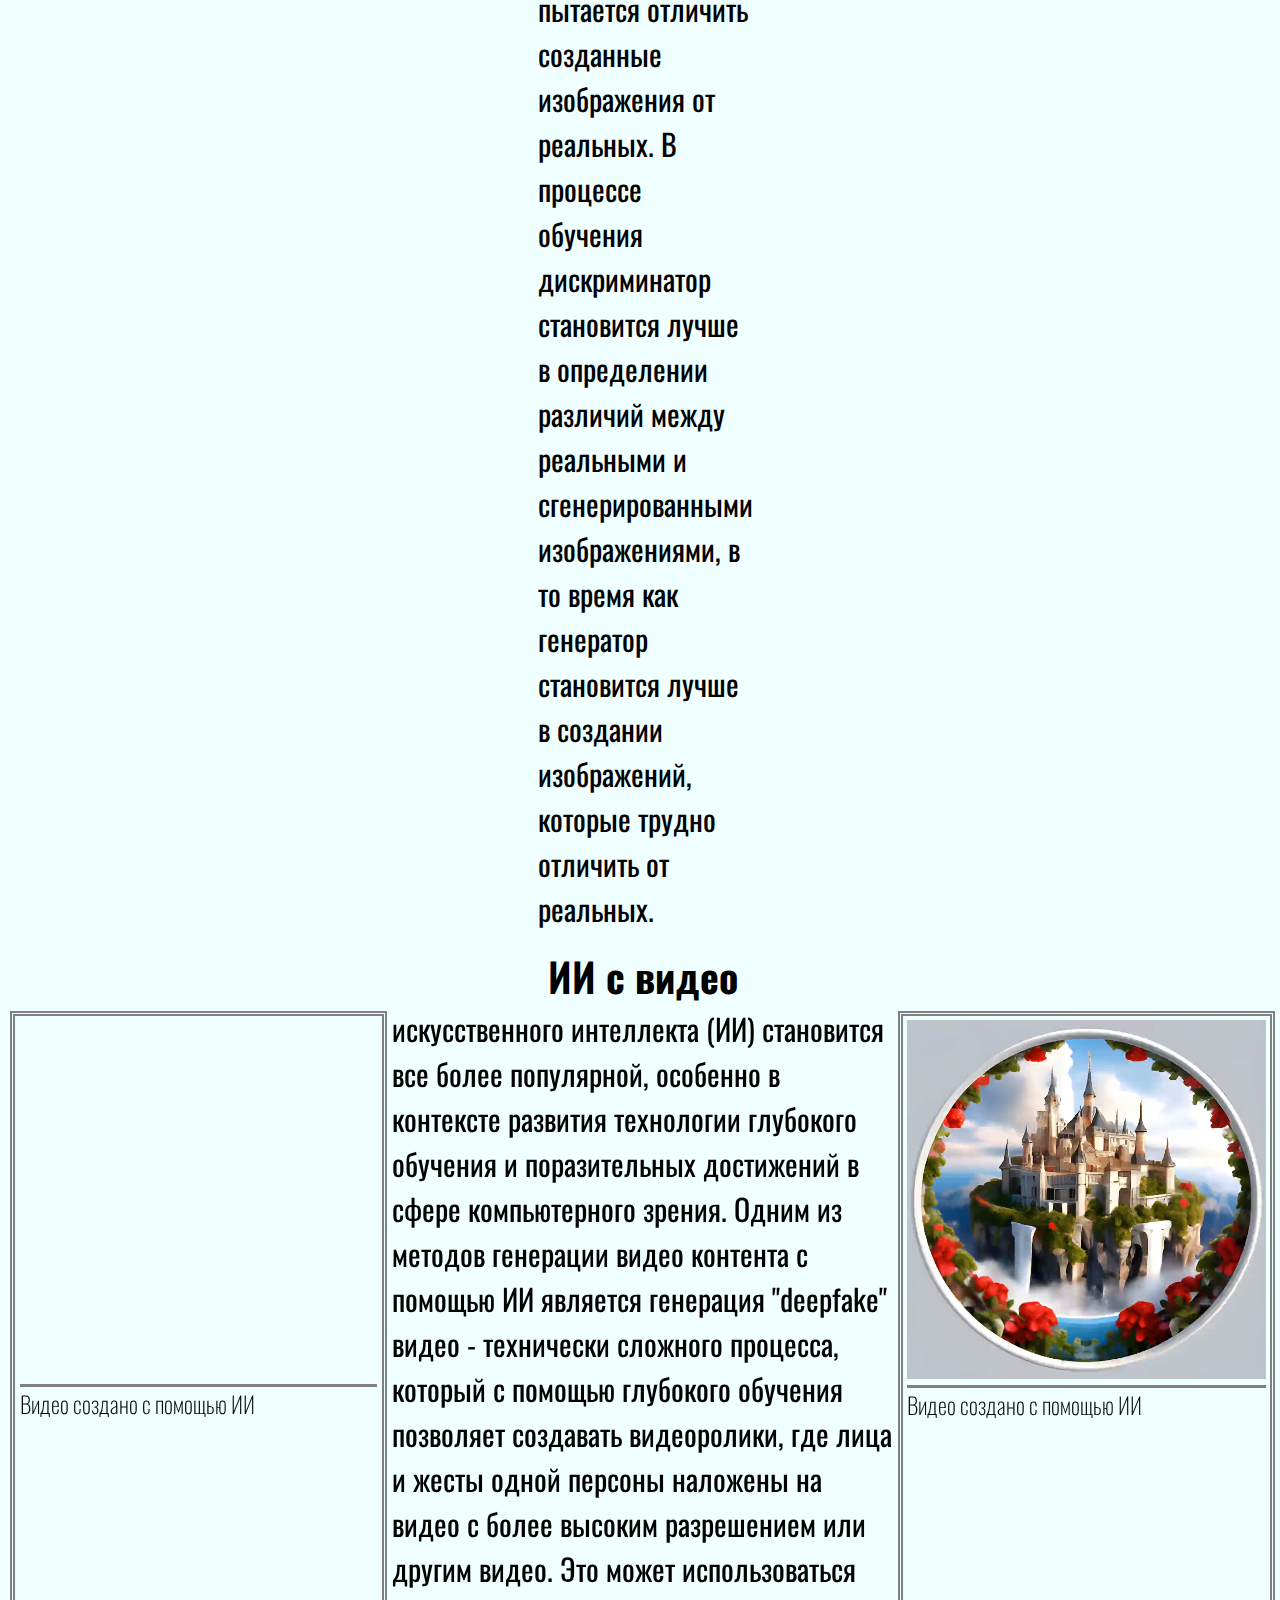
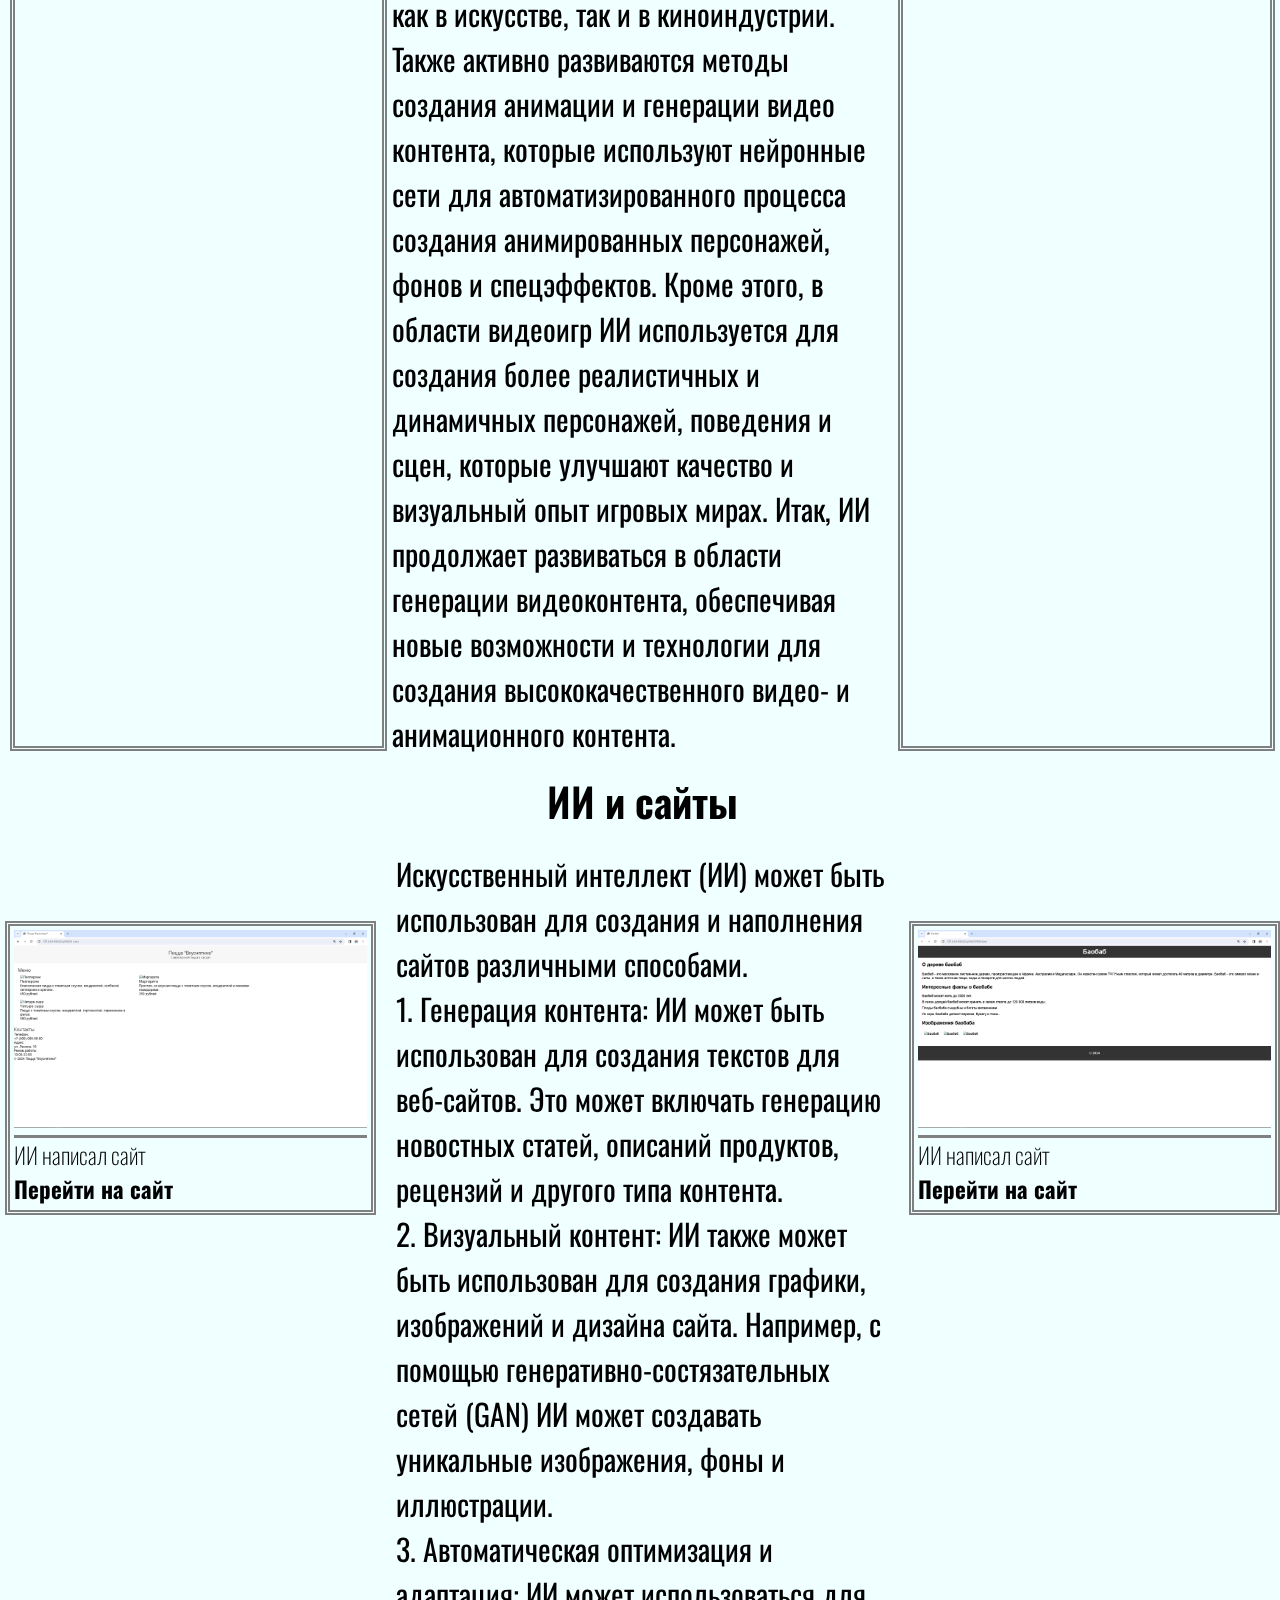
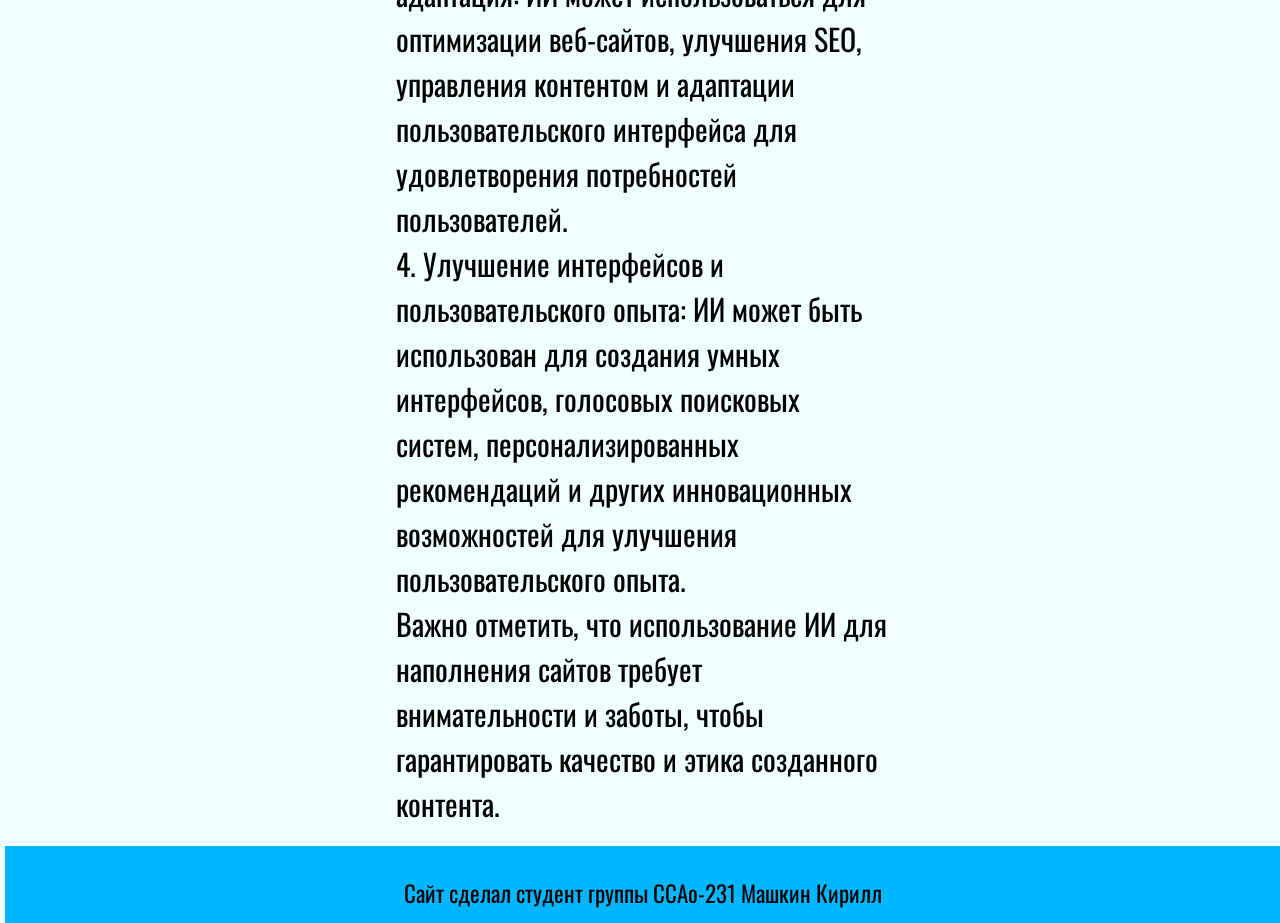
<file: Функции и возможности.html>
<!DOCTYPE html>
<html lang="ru">
  <head>
    <meta charset="UTF-8" />
    <meta name="viewport" content="width=device-width, initial-scale=1.0" />
    <title>Искуственный интеллект: Функции и возможности</title>
    <link rel="stylesheet" href="./styles/main.css" />
    <link rel="stylesheet" href="./styles/Функции.css" />
  </head>
  <body>
    <header>
      <nav>
        <div class="n1">
          <a href="./index.html">Главная</a>
        </div>
        <div class="n2">
          <a href="./История создания.html">История создания</a>
        </div>
        <div class="n3">
          <a href="./Функции и возможности.html">Функции и возможности</a>
        </div>
      </nav>
    </header>
    <main>
      <section>
        <h1>ИИ с текстом</h1>
        <div class="d1">
          <div class="dd1">
            <div class="txin">
              <p>
                Телевидение имеет многогранное влияние в современном мире,
                оказывая значительный эффект на культуру, образ жизни и обмен
                информацией. В мире существует множество телевизионных каналов и
                программ, предлагающих разнообразные жанры, включая новости,
                развлекательные программы, спортивные передачи, образовательные
                шоу и многое другое. Телевидение также играет важную
                социокультурную роль, предоставляя публике площадку для
                общественного обсуждения, анализа событий и культурного обмена.
                Оно также стимулирует креативные индустрии, включая кино, музыку
                и телевизионные программы. С развитием цифровых технологий и
                стриминговых платформ, телевидение стало доступным везде и в
                любое время, что изменило традиционные методы потребления
                контента. Теперь зрители могут смотреть любимые шоу на
                телевизоре, компьютере, планшете или смартфоне, что привело к
                новым возможностям в производстве и распространении контента.
                Телевидение также является мощным средством коммуникации,
                дополняя точку зрения социальных и политических событий через
                новостные программы и документальные фильмы. Следовательно,
                телевидение продолжает оставаться важным и влиятельным средством
                массовой информации в современном мире.
              </p>
              <br />
              <p class="add">Информационный текст от ИИ</p>
            </div>
            <div class="txfn">
              <p>
                В глубинах космоса раскинулся мир межзвездной пустоты, где
                плывут звездные корабли, словно огни в ночи. Существует одно
                загадочное место, куда никто из людей не решается отправиться.
                Это Райская планета, окутанная слухами и легендами. История
                гласит, что на Райской планете обитают существа с невероятными
                способностями, способные управлять силами природы и видеть в
                будущее. Люди, желающие покорить этот мир, исчезали бесследно, и
                только немногие вернувшиеся рассказывали о чудесах и ужасах, что
                существуют там. Однажды космический путешественник по имени Эрик
                решил совершить смелый поход на Райскую планету. Он собрал
                команду отважных искателей приключений и отправился в
                неизведанные дали космоса. После долгих недель путешествия они
                наконец достигли загадочной планеты. Но когда они приземлились,
                они обнаружили, что планета на самом деле олицетворение силы и
                мудрости. Встречая чудесные создания, способные материализовать
                мысли и желания, Эрик и его команда поняли, что Райская планета
                не так уж и опасна, как считалось. Они остались на планете
                надолго, учась у местных жителей и открывая для себя новые грани
                своих возможностей. Их приключения на Райской планете стали
                легендой, рассказываемой в далеких уголках космоса, их имена
                вписались в историю как первые исследователи этого удивительного
                мира.
              </p>
              <br />
              <p class="add">Фэнтэзи текст от ИИ</p>
            </div>
          </div>
          <div class="mp-1">
            <p>
              Процесс создания текста с помощью искусственного интеллекта (ИИ)
              может осуществляться различными методами. Один из самых
              распространенных методов - это использование методов глубокого
              обучения для генерации текста. В этом случае нейронные сети
              обучаются на большом объеме текстовых данных и научены создавать
              текст, который имитирует структуру и стиль обучающего набора.
              Существуют различные подходы к созданию текста с помощью ИИ. Одним
              из наиболее популярных является использование рекуррентных
              нейронных сетей (RNN) или преемственных механизмов в глубоком
              обучении для предсказания следующего слова или символа в тексте на
              основе предыдущего контекста. Кроме того, с технологическими
              усовершенствованиями существуют некоторые модели, такие как GPT-3
              (Generative Pre-trained Transformer 3), которые используют
              трансформеры для генерации текста. Эти модели обучаются на
              огромном объеме текстовых данных и могут создавать качественные и
              когерентные тексты на широкий спектр тем и стилей. Важно отметить,
              что ИИ может использоваться для автоматического создания текста в
              различных областях, включая журналистику, генерацию контента для
              сайтов, составление отчетов и документации, создание литературных
              произведений и многое другое.
            </p>
          </div>
          <div class="dd2">
            <div class="txhis">
              Смутное время – период в истории России с 1598 по 1613 год,
              ознаменовавшийся стихийными бедствиями, неурожаями, голодом и
              политическими потрясениями. В 1584 году царь Иван IV Грозный умер.
              Его старший сын Федор был неспособен править государством, и
              власть перешла к боярам. В результате боярского правления Россия
              была ослаблена и уязвима для внешних врагов. В 1591 году умер царь
              Федор, и на престол взошел его сын Борис Годунов. Однако, Борис
              Годунов не пользовался популярностью у народа, который видел в нем
              чужака и представителя старой боярской знати. В 1601 году в России
              случился голодный год, а затем еще один. Народ стал бунтовать, а в
              1603 году началась крестьянская война под предводительством Ивана
              Болотникова. Смутное время началось после смерти Бориса Годунова,
              когда на престоле оказался Лжедмитрий I, выдававший себя за сына
              Ивана Грозного. Он был убит в 1606 году, но его дело продолжил
              Лжедмитрий II, который также был убит в 1610 году. Между тем, в
              стране началась гражданская война. Бояре, недовольные правлением
              Лжедмитрия II, обратились за помощью к польскому королю Сигизмунду
              III. В 1612 году они собрали войско и изгнали Лжедмитрия из
              Москвы. Однако, после этого начались новые политические
              потрясения. Власть перешла к семибоярщине, которая правила страной
              до 1613 года. В этот период Россия находилась под контролем
              Польши, Швеции и Литвы. В 1613 году Земский собор выбрал нового
              царя – Михаила Романова. Таким образом, Смутное время в России
              было периодом политических потрясений, стихийных бедствий и
              голода, который привел к ослаблению государства и его уязвимости
              для внешних врагов.
            </div>
            <div class="txsng">
              <p>
                (Куплет 1) Утки, утки, кря-кря-кря, плавают в пруду, Утки, утки
                весело, крякают поутру. Желтый лист плывет за ними, осень на
                дворе, Но не грустят наши утки, резвятся в воде. (Припев)
                Кря-кря утки, кря, кря! Поплавайте, друзья! Пусть ветер осенний,
                вам песню споет, И солнце побледнеет, тепло вам пошлет. (Куплет
                2) Утки плавают спокойно, в заводи пруда, Уткам радость и
                веселье, приносит вода. Ветерок качает листву, кружит хоровод,
                Утки вместе с ним танцуют, осенний хоровод. (Припев) Кря-кря
                утки, кря, кря! Танцуйте, друзья! Осенний ветер пусть вам споет,
                А солнце побледнело, с вами танцует. (Мост) Утки знают, что зима
                скоро придет, Но они не унывают, бодрость сберегут. Им не
                страшен холод, им не страшен снег, Ведь они дружны, вместе
                преодолеют всех.
              </p>
            </div>
          </div>
        </div>
      </section>
      <section>
        <h2>ИИ с фото</h2>

        <br />
        <div class="d2">
          <div class="dd3">
            <div class="ph1">
              <img
                src="./images/duck.webp"
                alt="Утка"
                width="100%"
                height="80%"
              />
              <p class="add">Фото утки от ИИ</p>
            </div>
            <br />
            <div class="ph2">
              <img src="./images/cat1.webp" alt="1" width="40%" height="40%" />
              <img src="/images/cat2.png" alt="2" width="40%" height="40%" />
              <br />
              <p class="add">>Удаление фона с помощью ИИ</p>
            </div>
          </div>
          <div class="mp-2">
            <p>
              Искусственные интеллекты (ИИ) художники используют алгоритмы
              машинного обучения для создания изображений. Эти алгоритмы
              обучаются на больших наборах данных, состоящих из тысяч или даже
              миллионов изображений. Принципы работы ИИ-художников включают:
              Генерация изображений: ИИ-художники могут генерировать изображения
              на основе текстовых описаний, называемых “подсказками”. Алгоритм
              анализирует текст подсказки и создает изображение, которое
              соответствует этому описанию. Обучение с учителем: Один из
              подходов к обучению ИИ-художника заключается в обучении с
              учителем. В этом случае, алгоритм обучается на наборах пар
              “подсказка-изображение”. Сначала алгоритм изучает отдельные
              изображения, а затем учится связывать подсказки с изображениями,
              которые они описывают. Генеративно-состязательные сети (GANs):
              GANs представляют собой архитектуру ИИ, которая состоит из двух
              частей: генератора и дискриминатора. Генератор создает
              изображения, а дискриминатор пытается отличить созданные
              изображения от реальных. В процессе обучения дискриминатор
              становится лучше в определении различий между реальными и
              сгенерированными изображениями, в то время как генератор
              становится лучше в создании изображений, которые трудно отличить
              от реальных.
            </p>
          </div>
          <div class="dd4">
            <div class="ph3">
              <img
                src="./images/dog1.webp"
                alt="Песик 1"
                width="45%"
                height="60%"
              />
              <img
                src="./images/dog2.png"
                alt="Песик 2"
                width="45%"
                height="60%"
              />
              <br />
              <p class="add">Изменение стиля с помощью ИИ</p>
            </div>
            <div class="ph4">
              <img src="./images/house1.webp" alt="Дом 1" />
              <img
                src="./images/house2.jpeg"
                alt="Дом 3"
                class="ph0"
                width="80%"
                height="60%"
              />
              <br />
              <p class="add">Улучшенение качества с помощью ИИ</p>
            </div>
          </div>
        </div>
      </section>
      <section>
        <h3>ИИ с видео</h3>
        <div class="d3">
          <div class="vid1">
            <video
              src="./videos/Video 1.mp4"
              width="100%"
              muted
              loop
              autoplay
            ></video>
            <br />
            <p class="add">Видео создано с помощью ИИ</p>
          </div>
          <div class="mp-3">
            <p>
              искусственного интеллекта (ИИ) становится все более популярной,
              особенно в контексте развития технологии глубокого обучения и
              поразительных достижений в сфере компьютерного зрения. Одним из
              методов генерации видео контента с помощью ИИ является генерация
              "deepfake" видео - технически сложного процесса, который с помощью
              глубокого обучения позволяет создавать видеоролики, где лица и
              жесты одной персоны наложены на видео с более высоким разрешением
              или другим видео. Это может использоваться как в искусстве, так и
              в киноиндустрии. Также активно развиваются методы создания
              анимации и генерации видео контента, которые используют нейронные
              сети для автоматизированного процесса создания анимированных
              персонажей, фонов и спецэффектов. Кроме этого, в области видеоигр
              ИИ используется для создания более реалистичных и динамичных
              персонажей, поведения и сцен, которые улучшают качество и
              визуальный опыт игровых мирах. Итак, ИИ продолжает развиваться в
              области генерации видеоконтента, обеспечивая новые возможности и
              технологии для создания высококачественного видео- и анимационного
              контента.
            </p>
          </div>
          <br />
          <div class="vid2">
            <video
              src="./videos/Video 2.mp4"
              width="100%"
              autoplay
              loop
              muted
            ></video>
            <p class="add">Видео создано с помощью ИИ</p>
          </div>
        </div>
      </section>
      <section>
        <h4>ИИ и сайты</h4>
        <div class="d4">
          <div class="sa1">
            <img src="./images/s1.png" alt="Сайт 1" width="100%" />
            <p class="add">ИИ написал сайт</p>
            <a href="./Сайт 1.html" target="_blank" class-"s">Перейти на сайт</a>
          </div>
          <div class="mp-4">
            <p>
              Искусственный интеллект (ИИ) может быть использован для создания и
              наполнения сайтов различными способами. <br />
              1. Генерация контента: ИИ может быть использован для создания
              текстов для веб-сайтов. Это может включать генерацию новостных
              статей, описаний продуктов, рецензий и другого типа контента.
              <br />
              2. Визуальный контент: ИИ также может быть использован для
              создания графики, изображений и дизайна сайта. Например, с помощью
              генеративно-состязательных сетей (GAN) ИИ может создавать
              уникальные изображения, фоны и иллюстрации. <br />
              3. Автоматическая оптимизация и адаптация: ИИ может использоваться
              для оптимизации веб-сайтов, улучшения SEO, управления контентом и
              адаптации пользовательского интерфейса для удовлетворения
              потребностей пользователей. <br />
              4. Улучшение интерфейсов и пользовательского опыта: ИИ может быть
              использован для создания умных интерфейсов, голосовых поисковых
              систем, персонализированных рекомендаций и других инновационных
              возможностей для улучшения пользовательского опыта.
              <br />Важно отметить, что использование ИИ для наполнения сайтов
              требует внимательности и заботы, чтобы гарантировать качество и
              этика созданного контента.
            </p>
          </div>

          <div class="sa2">
            <img src="./images/s2.png" alt="Сайт 2" width="100%" />
            <p class="add">ИИ написал сайт</p>
            <a href="./Сайт 2 .html" target="_blank" class-"s">Перейти на сайт</a>
          </div>
        </div>
      </section>
    </main>
    
    <footer>
      <p>Сайт сделал студент группы ССАо-231 Машкин Кирилл</p>
    </footer>
  </body>
</html>
</file>
<file: styles/main.css>
@import url("https://fonts.googleapis.com/css2?family=Oswald:wght@200..700&display=swap");
* {
  padding: 0px;
  margin: 0px;
  box-sizing: border-box;
}
html {
  font-size: 23px;
  font-family: "Oswald", sans-serif;
}

header {
  height: 6vw;
  text-decoration: none;
  background-color: rgb(0, 183, 255);
}

nav {
  display: flex;
  flex-wrap: wrap;
  padding: 16px 4vw;
}

body {
  background-color: azure;
}

.n1 {
  width: 8%;
}

.n2 {
  width: 10%;
}

.n3 {
  width: 13%;
}

.n4 {
  width: 10%;
}

a {
  text-decoration: none;
  color: #000;
  font-weight: bold;
  transition: 200ms;
}

footer {
  height: 6vw;
  text-decoration: none;
  background-color: rgb(0, 183, 255);
  text-align: center;
  padding: 30px;
}

a:hover {
  color: azure;
}

h2 {
  font-size: 40px;
}

h1 {
  font-size: 40px;
}

h3 {
  font-size: 40px;
}

h4 {
  font-size: 40px;
}

h5 {
  font-size: 40px;
}

.s:hover {
  color: blue;
}
</file>
<file: styles/Главная.css>
h1 {
  text-align: center;
}

.p1 {
  width: 50vw;
  height: 30vw;
  font-size: 25px;
  margin-top: 10px;
  margin-left: 7px;
}

.i1 {
  align-items: center;
  height: 25vw;
  width: 30vw;

  margin: 25px;
}

.d1 {
  margin: 3px;
  display: flex;
  width: 100%;
  height: 100%;
}

h2 {
  margin-top: 15px;
  text-align: center;
}

.d2 {
  margin: 3px;
  display: flex;
  flex-wrap: wrap;
}

.pp2 {
  width: 50%;
}

.i2 {
  width: 40%;
}

.pp3 {
  width: 100%;
  height: 40%;
  display: block;
}

.pp4 {
  display: block;
  width: 100%;
  height: 40%;
}

.i3 {
  width: 40%;
  display: flex;
  margin-top: 10px;
}

.ppp1 {
  display: block;
  width: 50%;
  height: 100%;
  margin-top: 10px;
}

h3 {
  margin-top: 15px;
  text-align: center;
}

.d3 {
  margin: 3px;
  margin-left: 30px;
  display: flex;
  flex-direction: row-reverse;
  height: 20vw;
}

.pp5 {
  width: 100%;
  padding-right: 220px;
}

.i4 {
  width: 27%;
  height: 90%;
}

.d4 {
  margin: 3px;
  display: flex;
  margin-left: 30px;
  height: 20vw;
}

.pp6 {
  height: 100%;
  width: 70%;
}

.d5 {
  margin: 3px;
  margin-left: 30px;
  display: flex;
  flex-direction: row-reverse;
  height: 20vw;
}

.pp7 {
  width: 100%;
  padding-right: 220px;
}

.i6 {
  width: 27%;
  height: 90%;
}

.d6 {
  margin: 3px;
  display: flex;
  margin-left: 30px;
  height: 20vw;
}

.pp8 {
  height: 100%;
  width: 70%;
}

.d7 {
  margin: 3px;
  margin-left: 30px;
  display: flex;
  flex-direction: row-reverse;
  height: 20vw;
}

.pp9 {
  width: 100%;
  padding-right: 220px;
}

.i8 {
  width: 27%;
  height: 90%;
}

.d8 {
  margin: 3px;
  display: flex;
  margin-left: 30px;
  height: 20vw;
}

.pp10 {
  height: 100%;
  width: 70%;
}
</file>
<file: styles/ИС.css>
h1 {
  text-align: center;
}

.d1 {
  margin: 3px;
  margin-left: 30px;
  display: flex;

  height: 20vw;
}

.pp1 {
  width: 100%;
  padding-right: 120px;
}

.i1 {
  width: 30%;
  height: 90%;
  margin-right: 170px;
}

.d2 {
  margin: 3px;
  margin-left: 30px;
  display: flex;
  flex-direction: row-reverse;
  height: 20vw;
}

.pp2 {
  width: 100%;
  padding-right: 220px;
  padding-left: 10px;
}

.i2 {
  width: 27%;
  height: 90%;
}

.d3 {
  margin: 3px;
  margin-top: 10px;
  margin-left: 30px;
  display: flex;

  height: 20vw;
}

.pp3 {
  width: 100%;
  padding-right: 170px;
}

.i3 {
  width: 37%;
  height: 95%;
  margin-right: 170px;
}

footer {
  margin-top: 80px;
}
</file>
<file: styles/Функции.css>
.d1 {
  display: flex;
  width: 100%;
}

.mp-1 {
  padding-top: 130px;
  width: 40%;
  padding-left: 150px;
  padding-right: 150px;
  font-size: 30px;
}
.dd1 {
  width: 30%;
}

.dd2 {
  width: 30%;
}

.txin {
  margin-bottom: 15px;
  border: 5px solid grey;
  border-style: double;
  padding: 3px;
  display: flex;
  flex-wrap: wrap;
  justify-content: center;
}

.txfn {
  margin-top: 5px;
  border: 5px solid grey;
  border-style: double;
  padding: 3px;
  display: flex;
  flex-wrap: wrap;
  justify-content: center;
}

body {
  margin-left: 5px;
}

.add {
  border-top: 3px solid grey;
  font-weight: 100;
}

.txhis {
  margin-bottom: 15px;
  border: 5px solid grey;
  border-style: double;
  padding: 3px;
  display: flex;
  flex-wrap: wrap;
  justify-content: center;
}

.txsng {
  margin-top: 5px;
  border: 5px solid grey;
  border-style: double;
  padding: 3px;
  display: flex;
  flex-wrap: wrap;
  justify-content: center;
}

h2 {
  margin-top: 25px;
  text-align: center;
}

h1 {
  text-align: center;
}
.d2 {
  display: flex;
  width: 100%;
}

.mp-2 {
  padding-top: 130px;
  width: 40%;
  padding-left: 150px;
  padding-right: 150px;
  font-size: 30px;
}

.dd3 {
  width: 30%;
}

.dd4 {
  width: 30%;
}

.ph2 {
  display: block;
  border: 5px solid grey;
  border-style: double;
  margin-top: 15px;
}

.ph1 {
  border: 5px solid grey;
  border-style: double;
  padding: 3px;
}

.ph3 {
  display: block;
  border: 5px solid grey;
  border-style: double;
  margin-top: 15px;
  padding: 3px;
  align-items: center;
  justify-content: center;
  margin-bottom: 15px;
}

.ph4 {
  margin-top: 15px;
  border: 5px solid grey;
  border-style: double;
  padding: 3px;
}

.p1 {
  padding-left: 30px;
}

.ph0 {
  max-width: 90%;
}

.d3 {
  display: flex;
}

.mp-3 {
  width: 40%;
  font-size: 30px;
}

.vid1 {
  width: 30%;
  margin: 5px;
  border: 5px solid grey;
  border-style: double;
  padding: 5px;
}

.vid2 {
  width: 30%;
  margin: 5px;
  border: 5px solid grey;
  border-style: double;
  padding: 4px;
}

h3 {
  margin-top: 15px;
  text-align: center;
}

h4 {
  margin-top: 15px;
  text-align: center;
}

.mp-4 {
  width: 40%;
  font-size: 30px;
  margin: 20px;
}

.sa1 {
  margin-top: 90px;
  width: 30%;
  border: 5px solid grey;
  border-style: double;
  padding: 4px;
  height: 100%;
}

.sa2 {
  width: 30%;
  margin-top: 90px;
  border: 5px solid grey;
  border-style: double;
  padding: 4px;
  height: 100%;
}

.d4 {
  display: flex;
}
</file>
